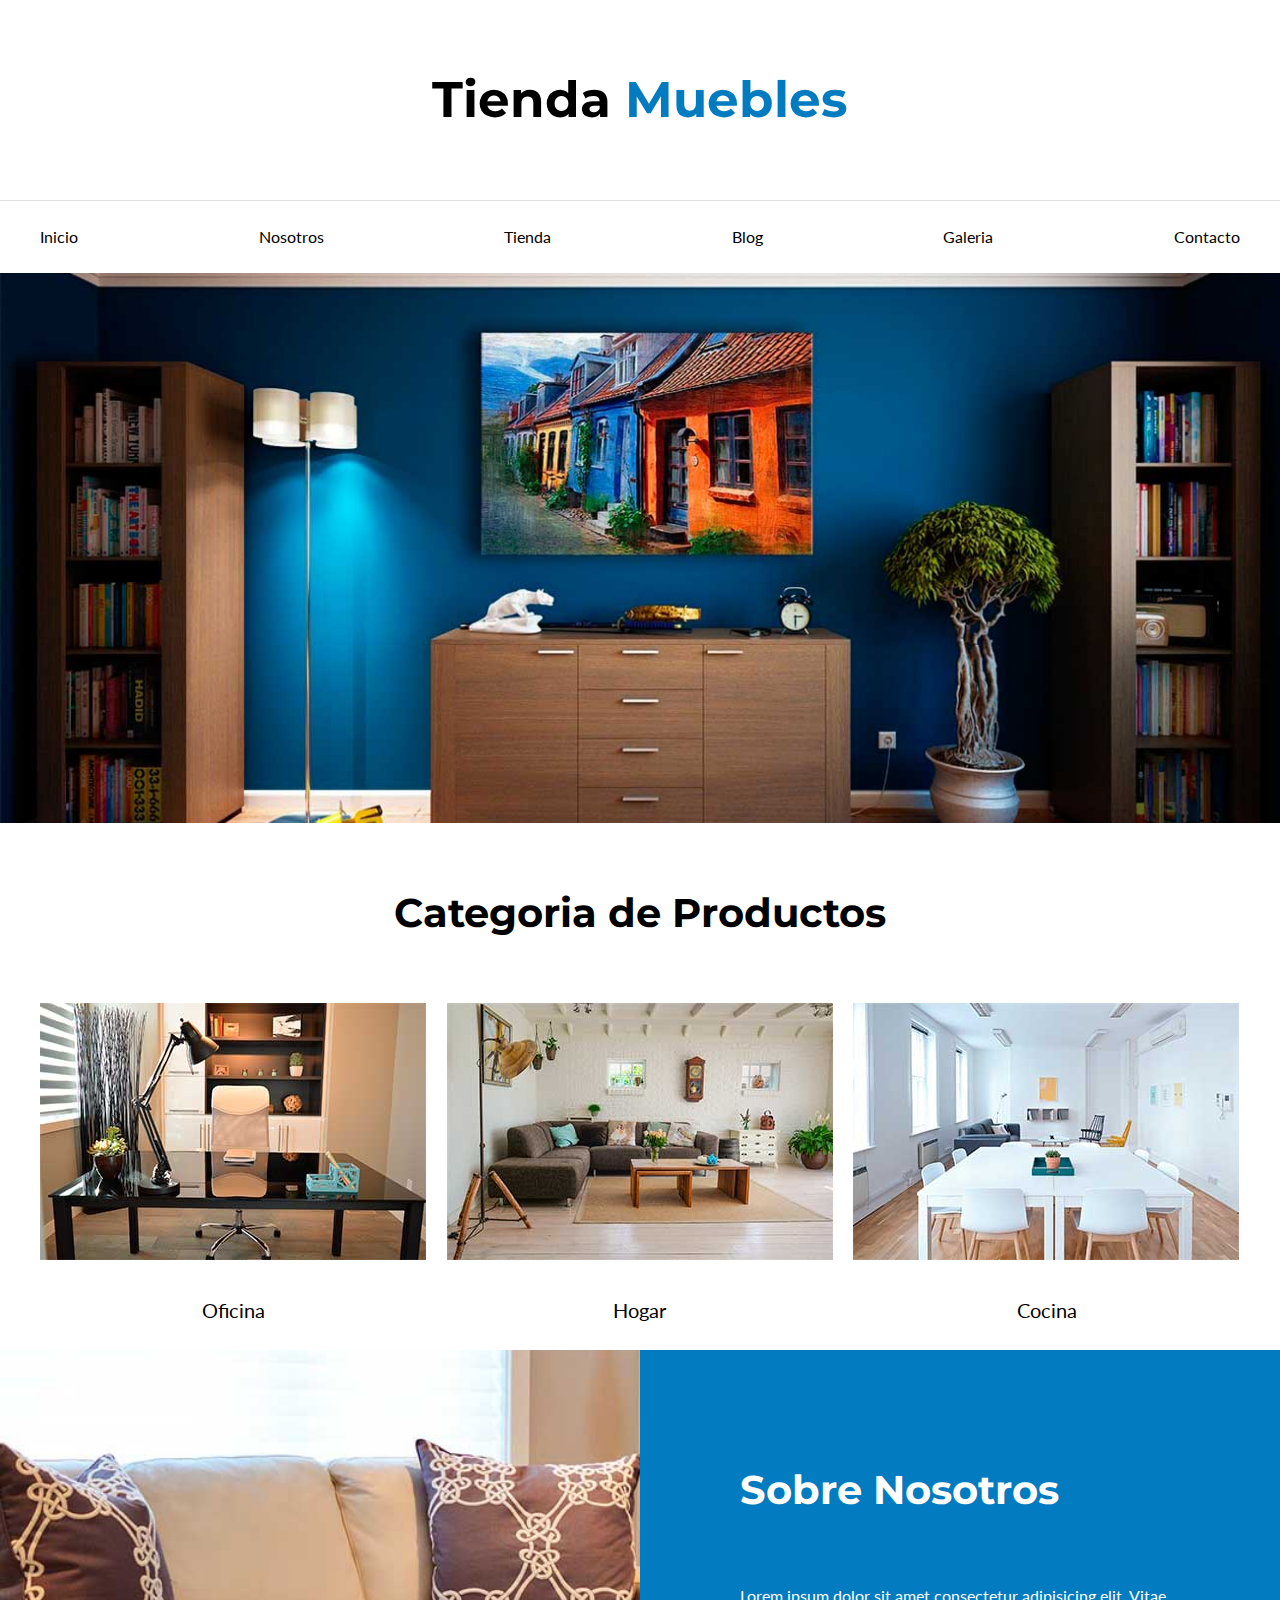
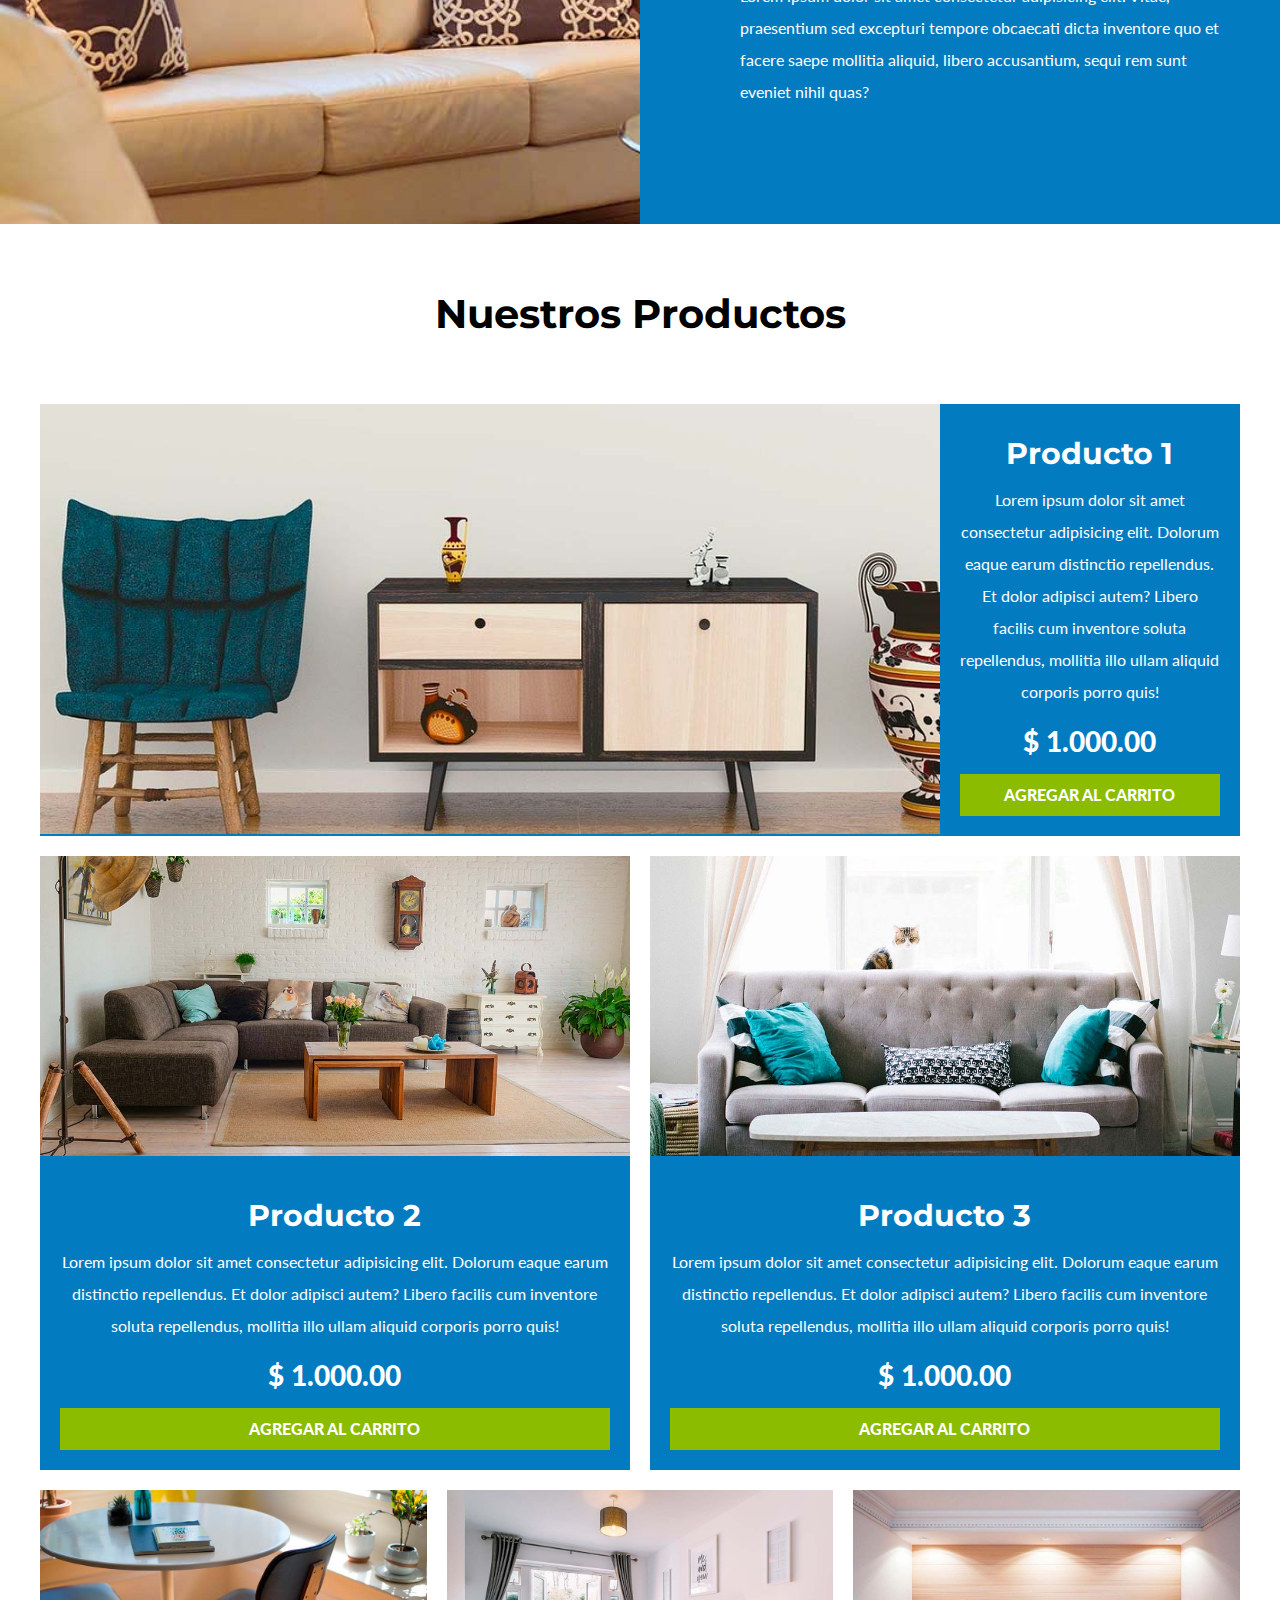
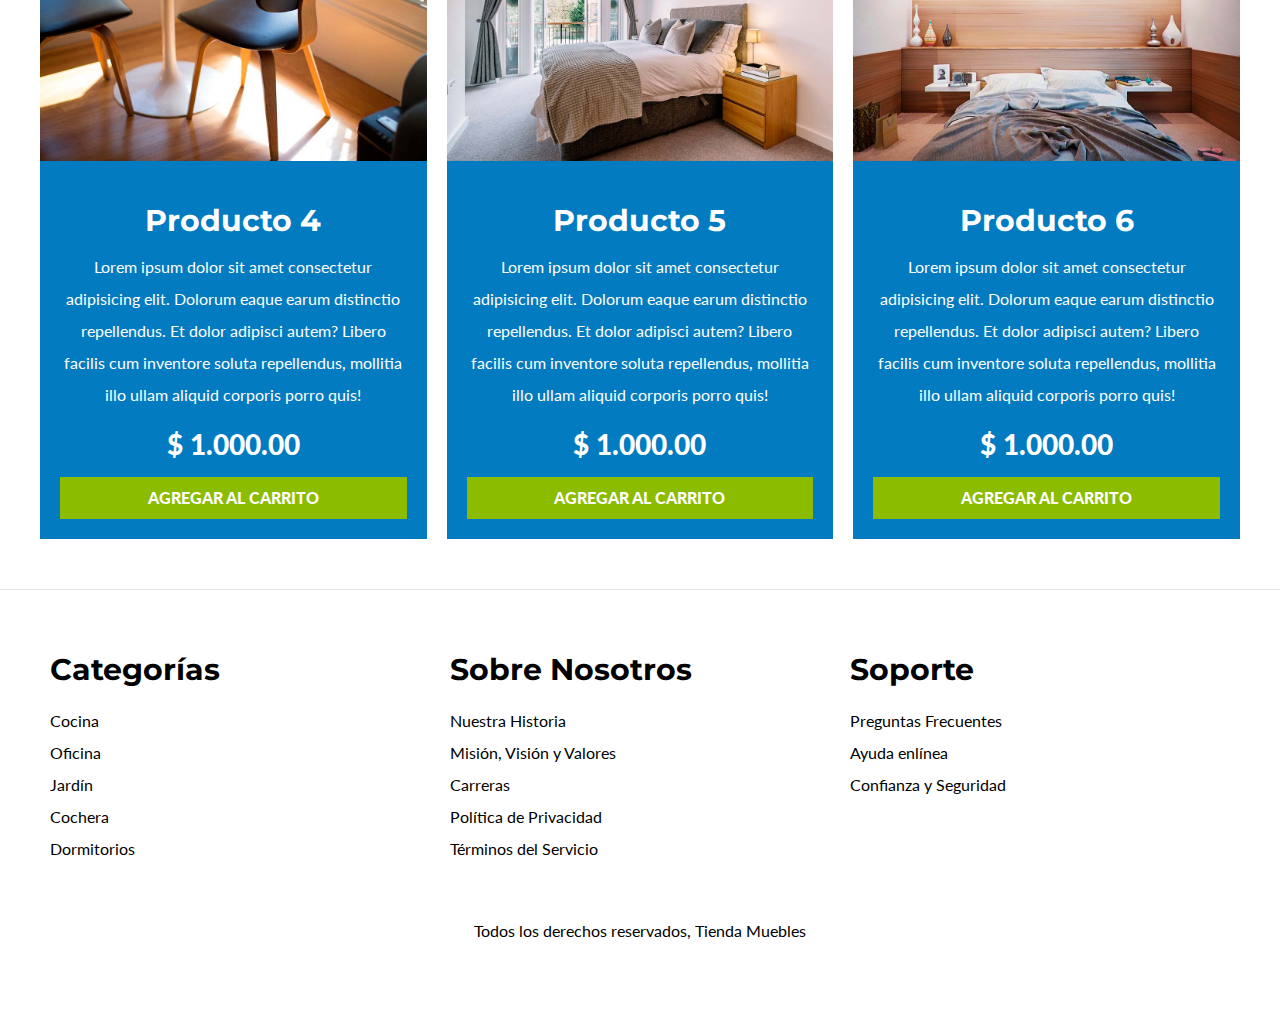
<file: index.html>
<!DOCTYPE html>
<html lang="es">

<head>
    <meta charset="UTF-8" />
    <meta http-equiv="X-UA-Compatible" content="IE=edge" />
    <meta name="viewport" content="width=device-width, initial-scale=1.0" />
    <title>Ecommerce - Home</title>
    <link rel="stylesheet" href="css/normalize.css">
    <link rel="preconnect" href="https://fonts.googleapis.com">
    <link rel="preconnect" href="https://fonts.gstatic.com" crossorigin>
    <link href="https://fonts.googleapis.com/css2?family=Lato:ital,wght@0,400;0,900;1,700&family=Montserrat:wght@400;700&family=Playfair+Display:wght@700&display=swap" rel="stylesheet">
    <link rel="stylesheet" href="css/app.css">
</head>
<!--Este es un comentario-->

<body>
    <header>
        <h1 class="nombre-sitio">Tienda <span>Muebles</span> </h1>
    </header>

    <div class="nav-contenedor">
        <nav class="nav-principal contenedor">
            <a href="index.html">Inicio</a>
            <a href="nosotros.html">Nosotros</a>
            <a href="tienda.html">Tienda</a>
            <a href="blog.html">Blog</a>
            <a href="galeria.html">Galeria</a>
            <a href="contacto.html">Contacto</a>
        </nav>
    </div>


    <div class="hero"></div>

    <section class="contenedor categorias">
        <h2 class="text-center">Categoria de Productos</h2>

        <div class="listado-categorias categoria">
            <div class="categoria">
                <img src="img/categoria1.jpg" alt="Imagen Categoría" />
                <a href="#">Oficina</a>
            </div>
            <div class="categoria">
                <img src="img/categoria2.jpg" alt="Imagen Categoría" />
                <a href="#">Hogar</a>
            </div>
            <div class="categoria">
                <img src="img/categoria3.jpg" alt="Imagen Categoría" />
                <a href="#">Cocina</a>
            </div>
        </div>



    </section>
    <section class="sobre-nosotros">
        <div class="contenedor sobre-nosotros-grid">
            <div class="texto-nosotros">
                <h2>Sobre Nosotros</h2>
                <p>
                    Lorem ipsum dolor sit amet consectetur adipisicing elit. Vitae, praesentium sed excepturi tempore obcaecati dicta inventore quo et facere saepe mollitia aliquid, libero accusantium, sequi rem sunt eveniet nihil quas?
                </p>
            </div>

        </div>
    </section>

    <main class="contenido-principal contenedor">
        <h2 class="text-center">Nuestros Productos</h2>
        <div class="listado-productos">
            <div class="producto">
                <img src="img/producto1.jpg" alt="Imagen Producto" />

                <div class="texto-producto">
                    <h3>Producto 1</h3>
                    <p>
                        Lorem ipsum dolor sit amet consectetur adipisicing elit. Dolorum eaque earum distinctio repellendus. Et dolor adipisci autem? Libero facilis cum inventore soluta repellendus, mollitia illo ullam aliquid corporis porro quis!
                    </p>
                    <p class="precio">$ 1.000.00</p>

                    <a class="btn" href="#">Agregar al carrito</a>
                </div>
            </div>
            <!--Producto-->

            <div class="producto">
                <img src="img/producto2.jpg" alt="Imagen Producto" />

                <div class="texto-producto">
                    <h3>Producto 2</h3>
                    <p>
                        Lorem ipsum dolor sit amet consectetur adipisicing elit. Dolorum eaque earum distinctio repellendus. Et dolor adipisci autem? Libero facilis cum inventore soluta repellendus, mollitia illo ullam aliquid corporis porro quis!
                    </p>
                    <p class="precio">$ 1.000.00</p>

                    <a class="btn" href="#">Agregar al carrito</a>
                </div>
            </div>
            <!--Producto-->
            <div class="producto">
                <img src="img/producto3.jpg" alt="Imagen Producto" />

                <div class="texto-producto">
                    <h3>Producto 3</h3>
                    <p>
                        Lorem ipsum dolor sit amet consectetur adipisicing elit. Dolorum eaque earum distinctio repellendus. Et dolor adipisci autem? Libero facilis cum inventore soluta repellendus, mollitia illo ullam aliquid corporis porro quis!
                    </p>
                    <p class="precio">$ 1.000.00</p>

                    <a class="btn" href="#">Agregar al carrito</a>
                </div>
            </div>
            <!--Producto-->
            <div class="producto">
                <img src="img/producto4.jpg" alt="Imagen Producto" />

                <div class="texto-producto">
                    <h3>Producto 4</h3>
                    <p>
                        Lorem ipsum dolor sit amet consectetur adipisicing elit. Dolorum eaque earum distinctio repellendus. Et dolor adipisci autem? Libero facilis cum inventore soluta repellendus, mollitia illo ullam aliquid corporis porro quis!
                    </p>
                    <p class="precio">$ 1.000.00</p>

                    <a class="btn" href="#">Agregar al carrito</a>
                </div>
            </div>
            <!--Producto-->
            <div class="producto">
                <img src="img/producto5.jpg" alt="Imagen Producto" />

                <div class="texto-producto">
                    <h3>Producto 5</h3>
                    <p>
                        Lorem ipsum dolor sit amet consectetur adipisicing elit. Dolorum eaque earum distinctio repellendus. Et dolor adipisci autem? Libero facilis cum inventore soluta repellendus, mollitia illo ullam aliquid corporis porro quis!
                    </p>
                    <p class="precio">$ 1.000.00</p>

                    <a class="btn" href="#">Agregar al carrito</a>
                </div>
            </div>
            <!--Producto-->
            <div class="producto">
                <img src="img/producto6.jpg" alt="Imagen Producto" />

                <div class="texto-producto">
                    <h3>Producto 6</h3>
                    <p>
                        Lorem ipsum dolor sit amet consectetur adipisicing elit. Dolorum eaque earum distinctio repellendus. Et dolor adipisci autem? Libero facilis cum inventore soluta repellendus, mollitia illo ullam aliquid corporis porro quis!
                    </p>
                    <p class="precio">$ 1.000.00</p>

                    <a class="btn" href="#">Agregar al carrito</a>
                </div>
            </div>
            <!--Producto-->
        </div>
        <!--Fin del listado-->
    </main>

    <footer class="site-footer">
        <div class="grid-footer contenedor">
            <div>
                <h3>Categorías</h3>

                <nav class="footer-menu">
                    <a href="#">Cocina</a>
                    <a href="#">Oficina</a>
                    <a href="#">Jardín</a>
                    <a href="#">Cochera</a>
                    <a href="#">Dormitorios</a>
                </nav>
            </div>
            <div>
                <h3>Sobre Nosotros</h3>
                <nav class="footer-menu">
                    <a href="#">Nuestra Historia</a>
                    <a href="#">Misión, Visión y Valores</a>
                    <a href="#">Carreras</a>
                    <a href="#">Política de Privacidad</a>
                    <a href="#">Términos del Servicio</a>
                </nav>
            </div>
            <div>
                <h3>Soporte</h3>
                <nav class="footer-menu">
                    <a href="#">Preguntas Frecuentes</a>
                    <a href="#">Ayuda enlínea</a>
                    <a href="#">Confianza y Seguridad</a>
                </nav>
            </div>
        </div>

        <p class="copyright">Todos los derechos reservados, Tienda Muebles</p>
    </footer>
</body>

</html>
</file>
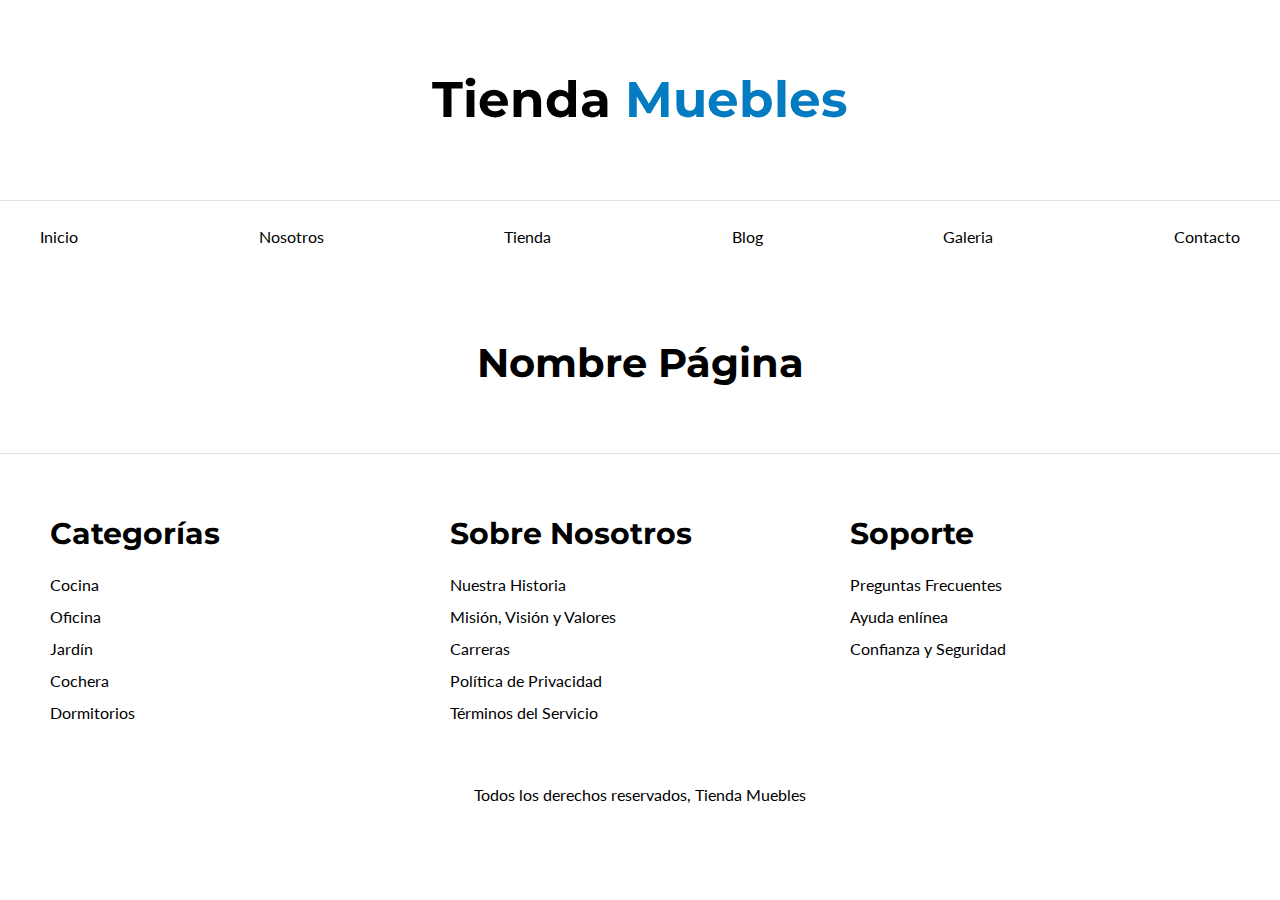
<file: base.html>
<!DOCTYPE html>
<html lang="es">

<head>
    <meta charset="UTF-8" />
    <meta http-equiv="X-UA-Compatible" content="IE=edge" />
    <meta name="viewport" content="width=device-width, initial-scale=1.0" />
    <title>Ecommerce - Home</title>
    <link rel="stylesheet" href="css/normalize.css">
    <link rel="preconnect" href="https://fonts.googleapis.com">
    <link rel="preconnect" href="https://fonts.gstatic.com" crossorigin>
    <link href="https://fonts.googleapis.com/css2?family=Lato:ital,wght@0,400;0,900;1,700&family=Montserrat:wght@400;700&family=Playfair+Display:wght@700&display=swap" rel="stylesheet">
    <link rel="stylesheet" href="css/app.css">
</head>
<!--Este es un comentario-->

<body>
    <header>
        <h1 class="nombre-sitio">Tienda <span>Muebles</span> </h1>
    </header>

    <div class="nav-contenedor">
        <nav class="nav-principal contenedor">
            <a href="index.html">Inicio</a>
            <a href="nosotros.html">Nosotros</a>
            <a href="tienda.html">Tienda</a>
            <a href="blog.html">Blog</a>
            <a href="galeria.html">Galeria</a>
            <a href="contacto.html">Contacto</a>
        </nav>
    </div>




    <main class="contenido-principal contenedor">
        <h2 class="text-center">Nombre Página</h2>

    </main>

    <footer class="site-footer">
        <div class="grid-footer contenedor">
            <div>
                <h3>Categorías</h3>

                <nav class="footer-menu">
                    <a href="#">Cocina</a>
                    <a href="#">Oficina</a>
                    <a href="#">Jardín</a>
                    <a href="#">Cochera</a>
                    <a href="#">Dormitorios</a>
                </nav>
            </div>
            <div>
                <h3>Sobre Nosotros</h3>
                <nav class="footer-menu">
                    <a href="#">Nuestra Historia</a>
                    <a href="#">Misión, Visión y Valores</a>
                    <a href="#">Carreras</a>
                    <a href="#">Política de Privacidad</a>
                    <a href="#">Términos del Servicio</a>
                </nav>
            </div>
            <div>
                <h3>Soporte</h3>
                <nav class="footer-menu">
                    <a href="#">Preguntas Frecuentes</a>
                    <a href="#">Ayuda enlínea</a>
                    <a href="#">Confianza y Seguridad</a>
                </nav>
            </div>
        </div>

        <p class="copyright">Todos los derechos reservados, Tienda Muebles</p>
    </footer>
</body>

</html>
</file>
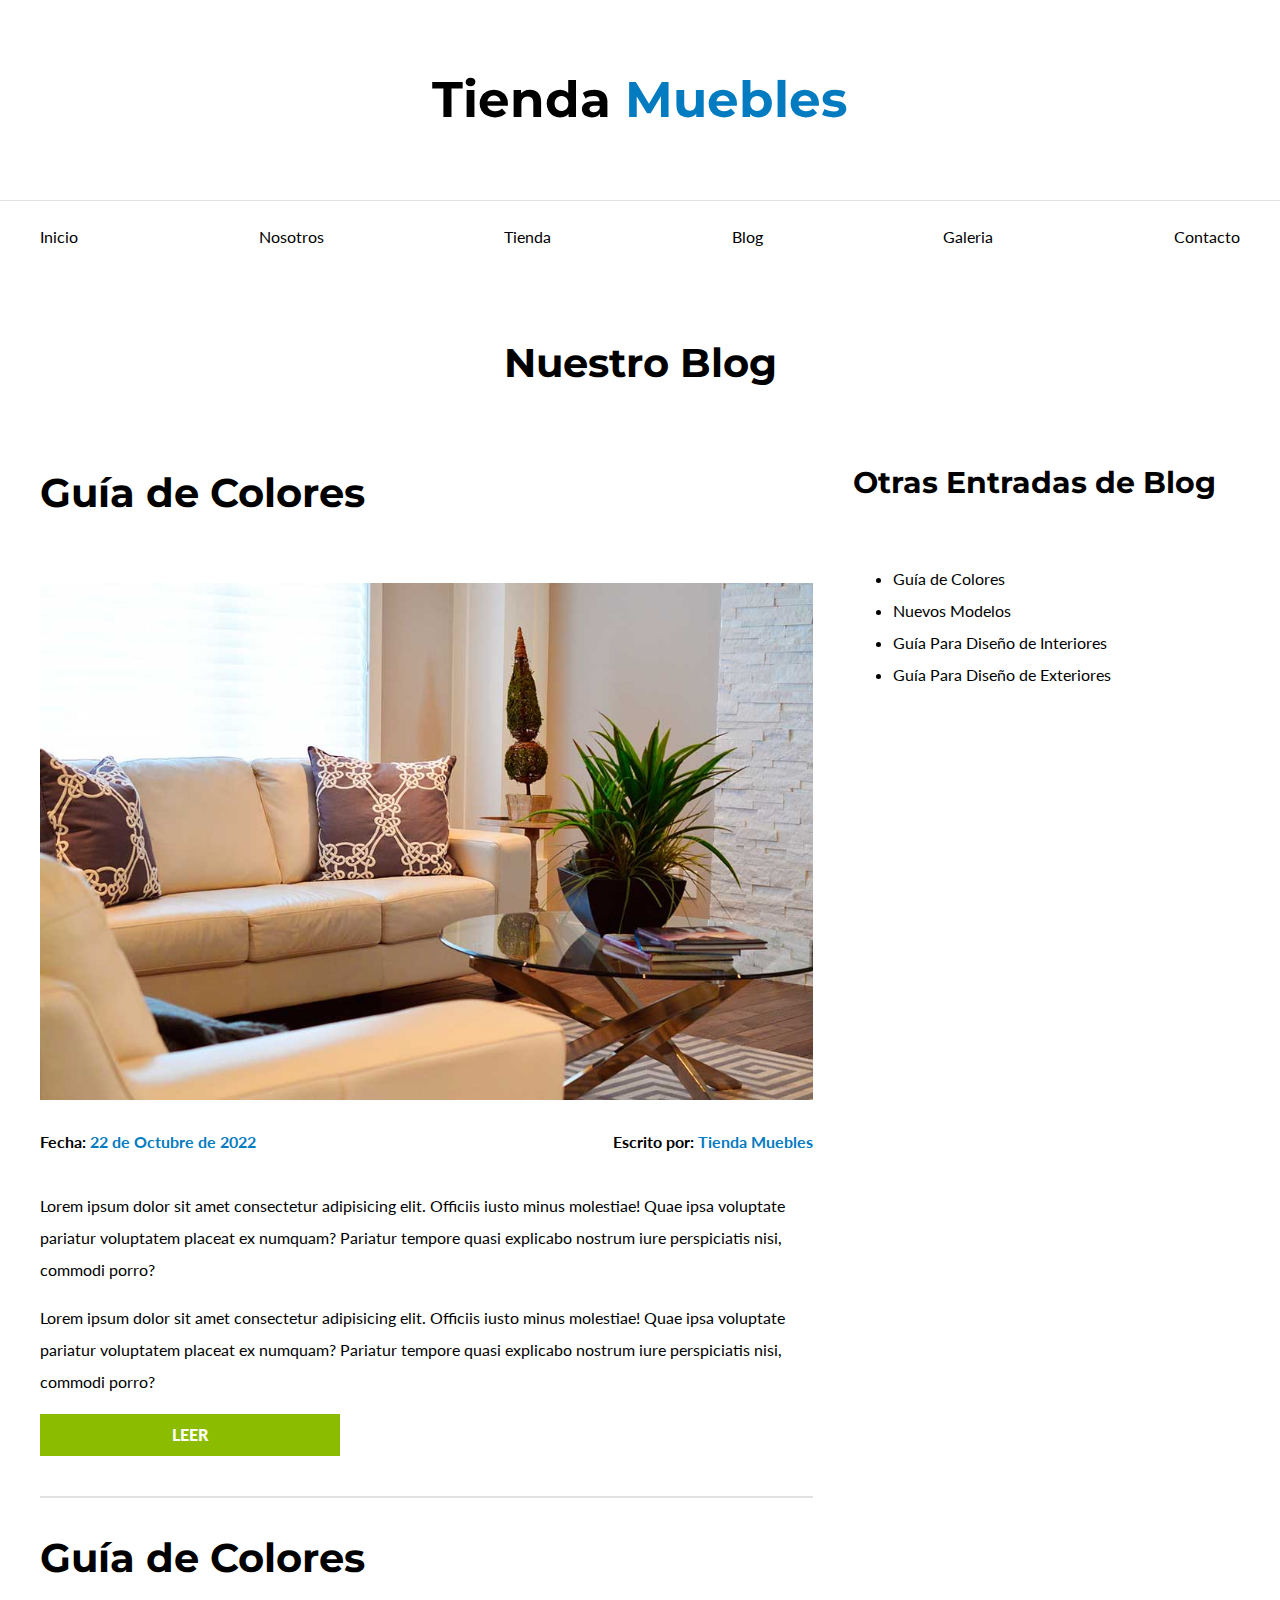
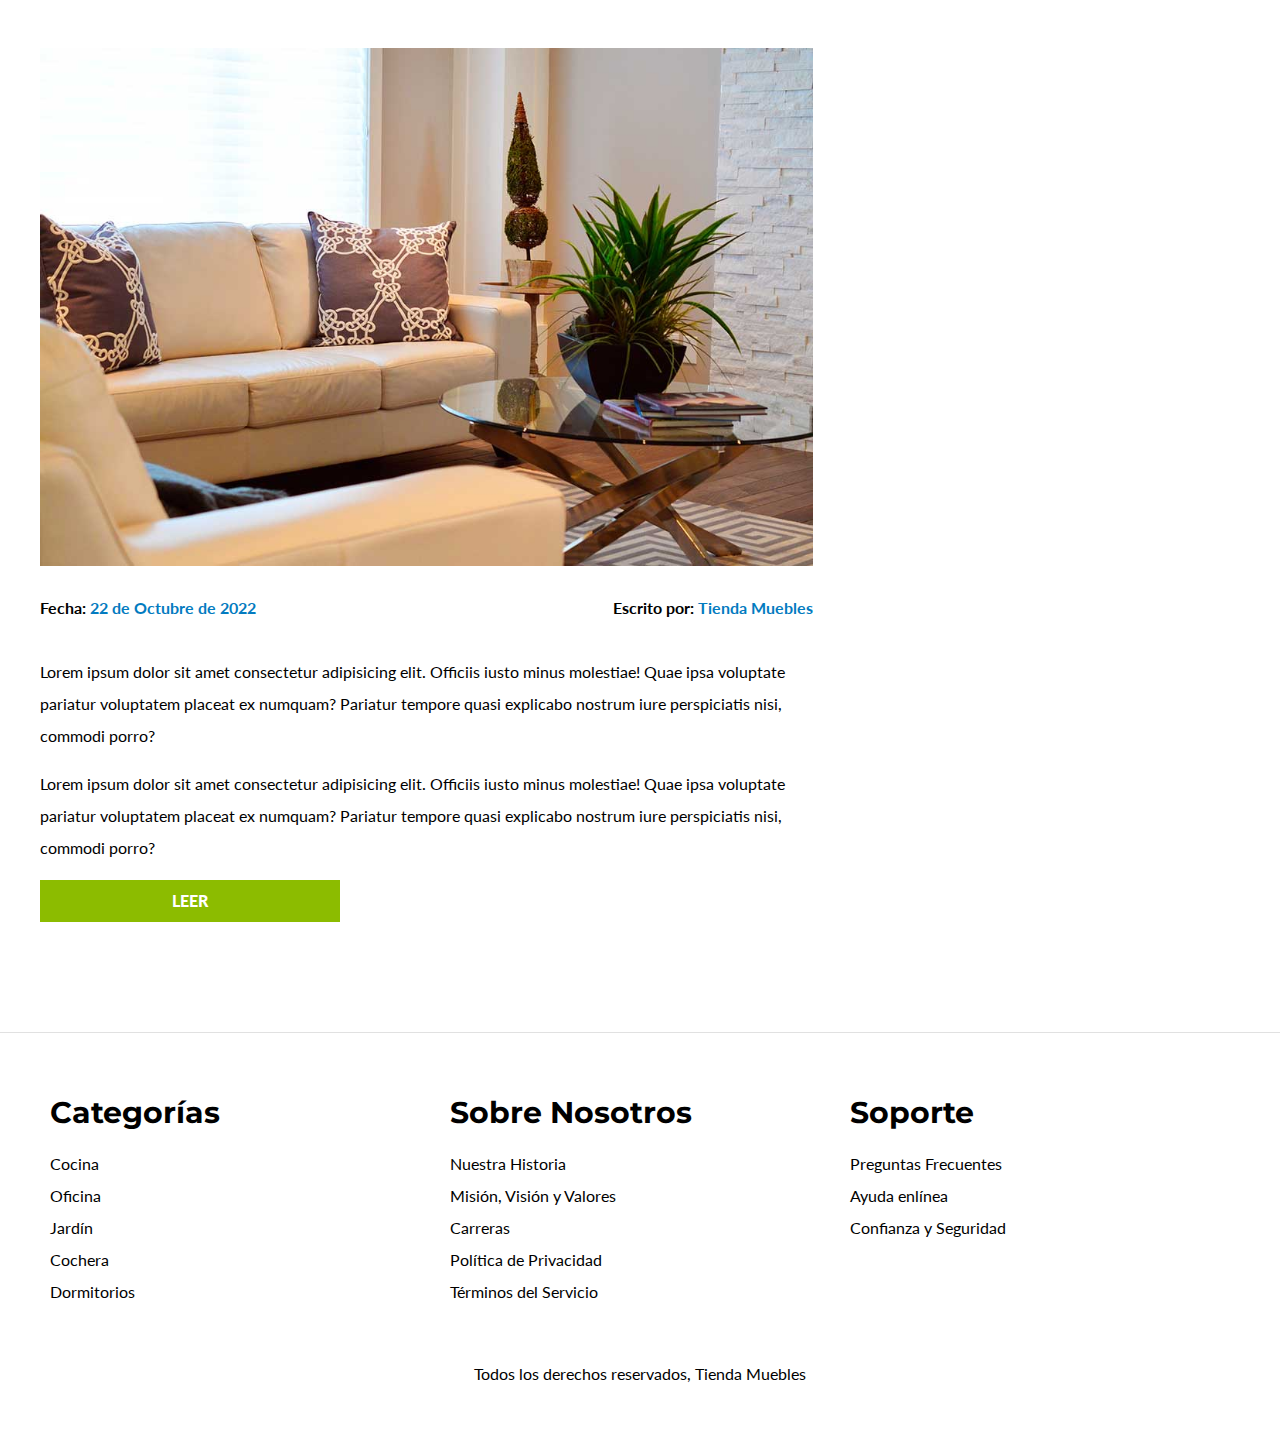
<file: blog.html>
<!DOCTYPE html>
<html lang="es">

<head>
    <meta charset="UTF-8" />
    <meta http-equiv="X-UA-Compatible" content="IE=edge" />
    <meta name="viewport" content="width=device-width, initial-scale=1.0" />
    <title>Ecommerce - Blog</title>
    <link rel="stylesheet" href="css/normalize.css">
    <link rel="preconnect" href="https://fonts.googleapis.com">
    <link rel="preconnect" href="https://fonts.gstatic.com" crossorigin>
    <link href="https://fonts.googleapis.com/css2?family=Lato:ital,wght@0,400;0,900;1,700&family=Montserrat:wght@400;700&family=Playfair+Display:wght@700&display=swap" rel="stylesheet">
    <link rel="stylesheet" href="css/app.css">
</head>
<!--Este es un comentario-->

<body>
    <header>
        <h1 class="nombre-sitio">Tienda <span>Muebles</span> </h1>
    </header>

    <div class="nav-contenedor">
        <nav class="nav-principal contenedor">
            <a href="index.html">Inicio</a>
            <a href="nosotros.html">Nosotros</a>
            <a href="tienda.html">Tienda</a>
            <a href="blog.html">Blog</a>
            <a href="galeria.html">Galeria</a>
            <a href="contacto.html">Contacto</a>
        </nav>
    </div>




    <main class="contenido-principal contenedor">
        <h2 class="text-center">Nuestro Blog</h2>

        <section class="contenedor-blog">
            <div class="blog">
                <article class="entrada">
                    <h2>Guía de Colores</h2>

                    <div class="imagen">
                        <img src="img/nosotros.jpg" alt="imagen blog">
                    </div>

                    <div class="entrada-meta">
                        <p>Fecha: <span>22 de Octubre de 2022</span> </p>
                        <p>Escrito por: <span>Tienda Muebles</span> </p>
                    </div>

                    <div class="entrada-blog">
                        <p>Lorem ipsum dolor sit amet consectetur adipisicing elit. Officiis iusto minus molestiae! Quae ipsa voluptate pariatur voluptatem placeat ex numquam? Pariatur tempore quasi explicabo nostrum iure perspiciatis nisi, commodi porro?</p>
                        <p>Lorem ipsum dolor sit amet consectetur adipisicing elit. Officiis iusto minus molestiae! Quae ipsa voluptate pariatur voluptatem placeat ex numquam? Pariatur tempore quasi explicabo nostrum iure perspiciatis nisi, commodi porro?</p>
                    </div>

                    <a href="entrada.html" class="btn max-width-30">Leer</a>

                </article>

                <article class="entrada">
                    <h2>Guía de Colores</h2>

                    <div class="imagen">
                        <img src="img/nosotros.jpg" alt="imagen blog">
                    </div>

                    <div class="entrada-meta">
                        <p>Fecha: <span>22 de Octubre de 2022</span> </p>
                        <p>Escrito por: <span>Tienda Muebles</span> </p>
                    </div>

                    <div class="entrada-blog">
                        <p>Lorem ipsum dolor sit amet consectetur adipisicing elit. Officiis iusto minus molestiae! Quae ipsa voluptate pariatur voluptatem placeat ex numquam? Pariatur tempore quasi explicabo nostrum iure perspiciatis nisi, commodi porro?</p>
                        <p>Lorem ipsum dolor sit amet consectetur adipisicing elit. Officiis iusto minus molestiae! Quae ipsa voluptate pariatur voluptatem placeat ex numquam? Pariatur tempore quasi explicabo nostrum iure perspiciatis nisi, commodi porro?</p>
                    </div>

                    <a href="entrada.html" class="btn max-width-30">Leer</a>

                </article>
            </div>

            <aside>
                <h3>Otras Entradas de Blog</h3>
                <ul>
                    <li>
                        <a href="entrada.html">Guía de Colores</a>
                    </li>
                    <li>
                        <a href="entrada.html">Nuevos Modelos</a>
                    </li>
                    <li>
                        <a href="entrada.html">Guía Para Diseño de Interiores</a>
                    </li>
                    <li>
                        <a href="entrada.html">Guía Para Diseño de Exteriores</a>
                    </li>
                </ul>
            </aside>

        </section>

    </main>

    <footer class="site-footer">
        <div class="grid-footer contenedor">
            <div>
                <h3>Categorías</h3>

                <nav class="footer-menu">
                    <a href="#">Cocina</a>
                    <a href="#">Oficina</a>
                    <a href="#">Jardín</a>
                    <a href="#">Cochera</a>
                    <a href="#">Dormitorios</a>
                </nav>
            </div>
            <div>
                <h3>Sobre Nosotros</h3>
                <nav class="footer-menu">
                    <a href="#">Nuestra Historia</a>
                    <a href="#">Misión, Visión y Valores</a>
                    <a href="#">Carreras</a>
                    <a href="#">Política de Privacidad</a>
                    <a href="#">Términos del Servicio</a>
                </nav>
            </div>
            <div>
                <h3>Soporte</h3>
                <nav class="footer-menu">
                    <a href="#">Preguntas Frecuentes</a>
                    <a href="#">Ayuda enlínea</a>
                    <a href="#">Confianza y Seguridad</a>
                </nav>
            </div>
        </div>

        <p class="copyright">Todos los derechos reservados, Tienda Muebles</p>
    </footer>
</body>

</html>
</file>
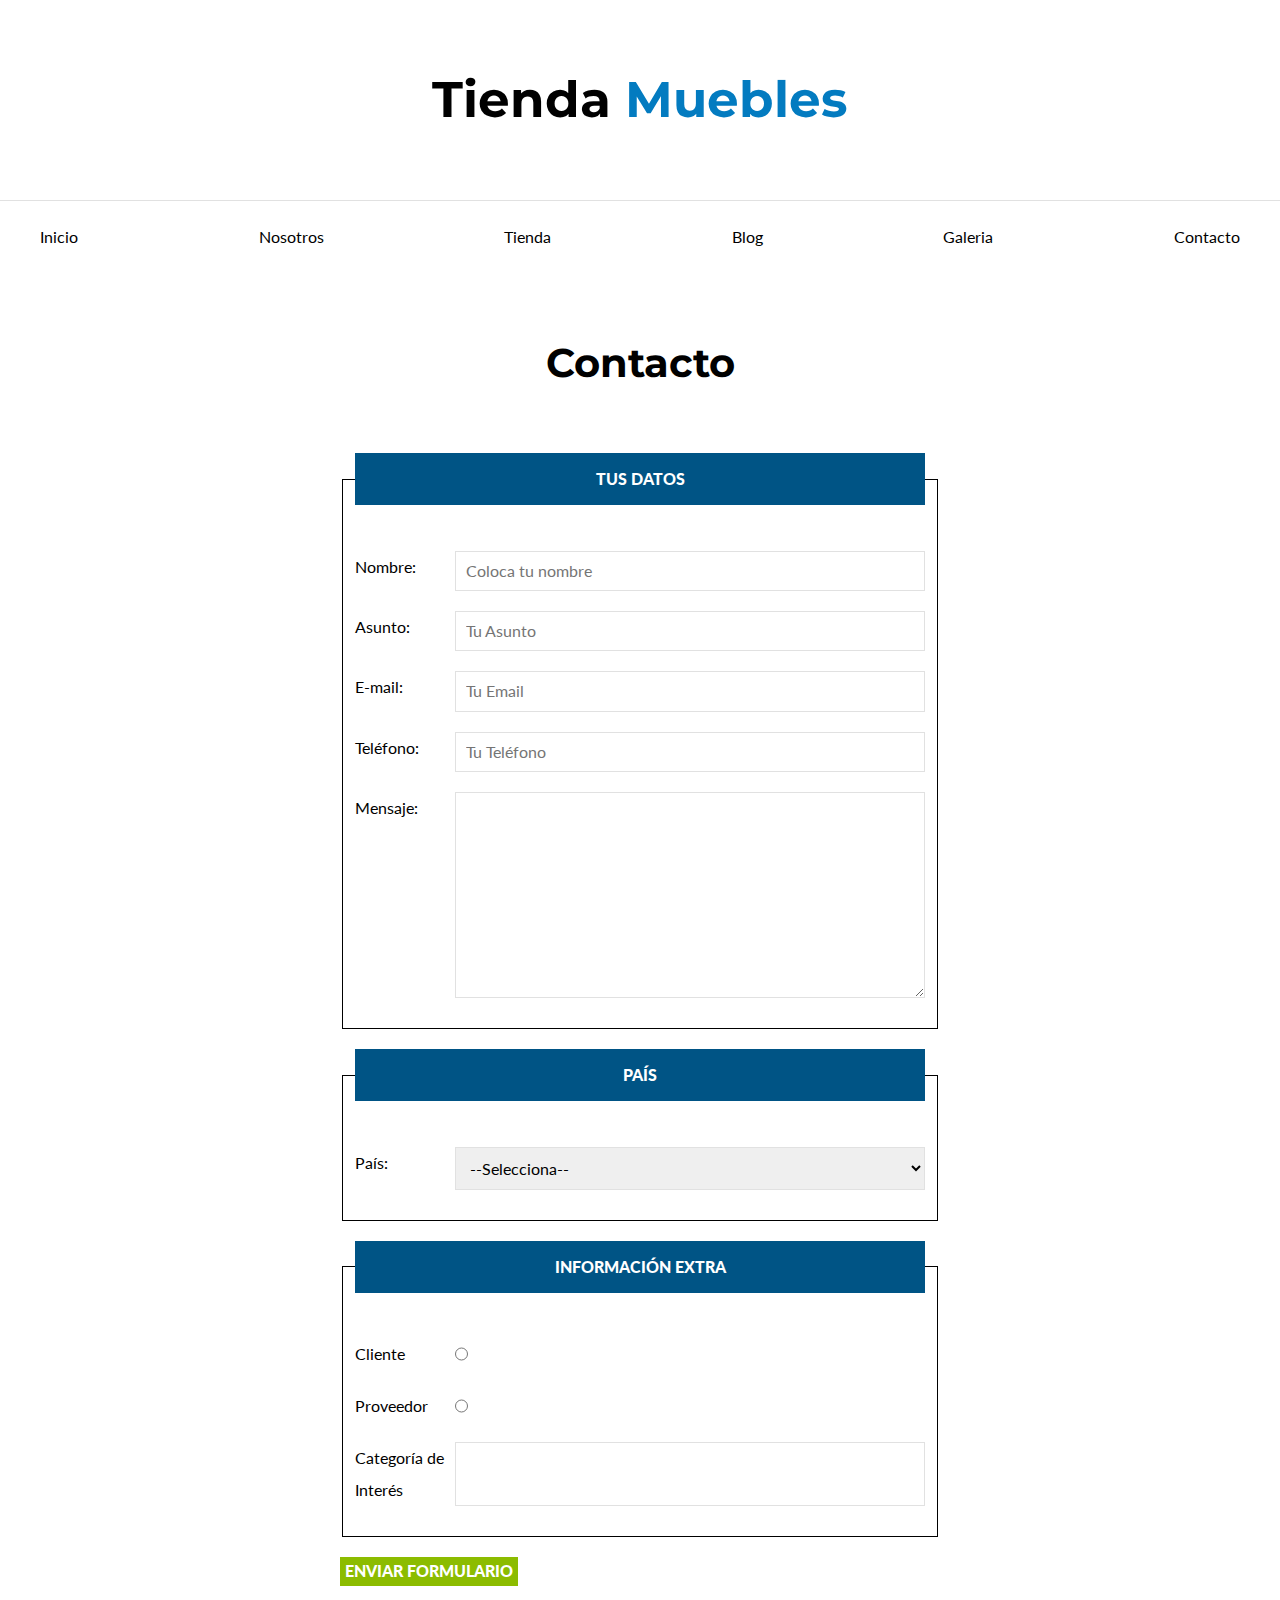
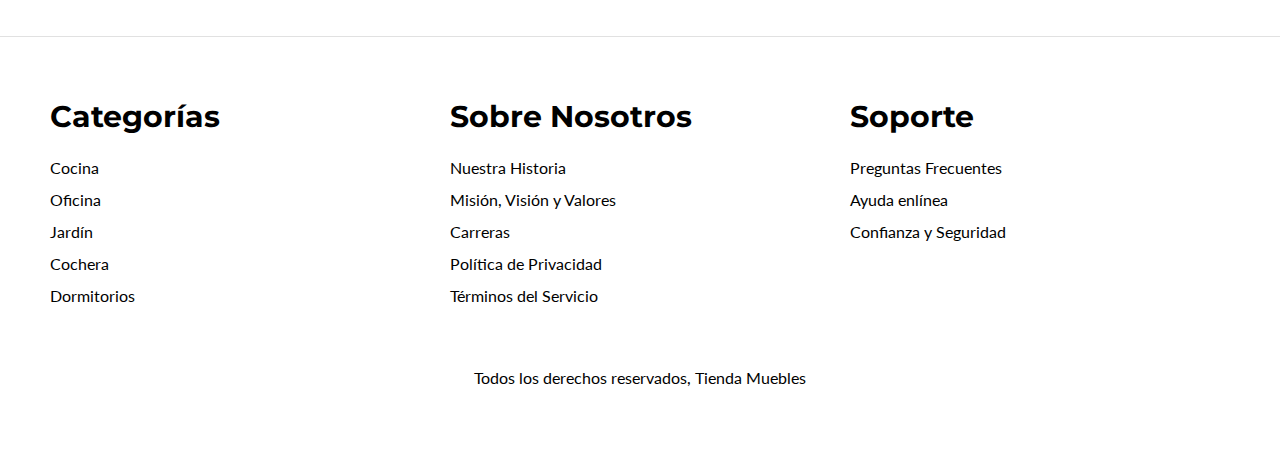
<file: contacto.html>
<!DOCTYPE html>
<html lang="es">

<head>
    <meta charset="UTF-8" />
    <meta http-equiv="X-UA-Compatible" content="IE=edge" />
    <meta name="viewport" content="width=device-width, initial-scale=1.0" />
    <title>Ecommerce - Contacto</title>
    <link rel="stylesheet" href="css/normalize.css">
    <link rel="preconnect" href="https://fonts.googleapis.com">
    <link rel="preconnect" href="https://fonts.gstatic.com" crossorigin>
    <link href="https://fonts.googleapis.com/css2?family=Lato:ital,wght@0,400;0,900;1,700&family=Montserrat:wght@400;700&family=Playfair+Display:wght@700&display=swap" rel="stylesheet">
    <link rel="stylesheet" href="css/app.css">
</head>
<!--Este es un comentario-->

<body>
    <header>
        <h1 class="nombre-sitio">Tienda <span>Muebles</span> </h1>
    </header>

    <div class="nav-contenedor">
        <nav class="nav-principal contenedor">
            <a href="index.html">Inicio</a>
            <a href="nosotros.html">Nosotros</a>
            <a href="tienda.html">Tienda</a>
            <a href="blog.html">Blog</a>
            <a href="galeria.html">Galeria</a>
            <a href="contacto.html">Contacto</a>
        </nav>
    </div>




    <main class="contenido-principal contenedor">
        <h2 class="text-center">Contacto</h2>

        <form action="" class="formulario">
            <fieldset>
                <legend>Tus Datos</legend>
                <div class="campo">
                    <label for="nombre">Nombre:</label>
                    <input class="input" id="nombre" type="text" placeholder="Coloca tu nombre" required />
                </div>
                <div class="campo">
                    <label for="asunto">Asunto:</label>
                    <input id="asunto" type="text" placeholder="Tu Asunto" />
                </div>
                <div class="campo">
                    <label for="email">E-mail:</label>
                    <input id="email" type="email" placeholder="Tu Email " />
                </div>
                <div class="campo">
                    <label for="tel">Teléfono:</label>
                    <input id="tel" type="tel" placeholder="Tu Teléfono " />
                </div>
                <div class="campo">
                    <label for="mensaje">Mensaje:</label>
                    <textarea id="mensaje" cols="30" rows="10"></textarea>
                </div>

            </fieldset>

            <fieldset>
                <Legend>País</Legend>
                <div class="campo">
                    <label for="pais">País:</label>
                    <select id="pais">

                        <option value="">--Selecciona--</option>
                        <option value="CO">Colombia</option>
                        <option value="PE">Perú</option>
                        <option value="MX">México</option>
                        <option value="AR">Argentina</option>
                        <option value="ES">España</option>
                        <option value="CH">Chile</option>
                    </select>
                </div>
            </fieldset>
            <fieldset>
                <Legend>Información Extra</Legend>
                <div class="campo">
                    <label for="cliente">Cliente</label>
                    <input id="cliente" type="radio" name="tipo" value="cliente">
                </div>
                <div class="campo">
                    <label for="proveedor">Proveedor</label>
                    <input id="proveedor" type="radio" name="tipo" value="proveedor">
                </div>
                <div class="campo">
                    <label for="categoria">Categoría de Interés</label>
                    <input list="categorias" name="categorias">
                    <datalist id="categorias">
                        <option value="Cocina">
                        <option value="Exterior">
                        <option value="Habitaciones">
                        <option value="Oficina">
                        <option value="Televisión">
                    </datalist>
                </div>
            </fieldset>

            <input class="btn" type="submit" value="Enviar Formulario">
        </form>

    </main>

    <footer class="site-footer ">
        <div class="grid-footer contenedor ">
            <div>
                <h3>Categorías</h3>

                <nav class="footer-menu ">
                    <a href="# ">Cocina</a>
                    <a href="# ">Oficina</a>
                    <a href="# ">Jardín</a>
                    <a href="# ">Cochera</a>
                    <a href="# ">Dormitorios</a>
                </nav>
            </div>
            <div>
                <h3>Sobre Nosotros</h3>
                <nav class="footer-menu ">
                    <a href="# ">Nuestra Historia</a>
                    <a href="# ">Misión, Visión y Valores</a>
                    <a href="# ">Carreras</a>
                    <a href="# ">Política de Privacidad</a>
                    <a href="# ">Términos del Servicio</a>
                </nav>
            </div>
            <div>
                <h3>Soporte</h3>
                <nav class="footer-menu ">
                    <a href="# ">Preguntas Frecuentes</a>
                    <a href="# ">Ayuda enlínea</a>
                    <a href="# ">Confianza y Seguridad</a>
                </nav>
            </div>
        </div>

        <p class="copyright ">Todos los derechos reservados, Tienda Muebles</p>
    </footer>
</body>

</html>
</file>
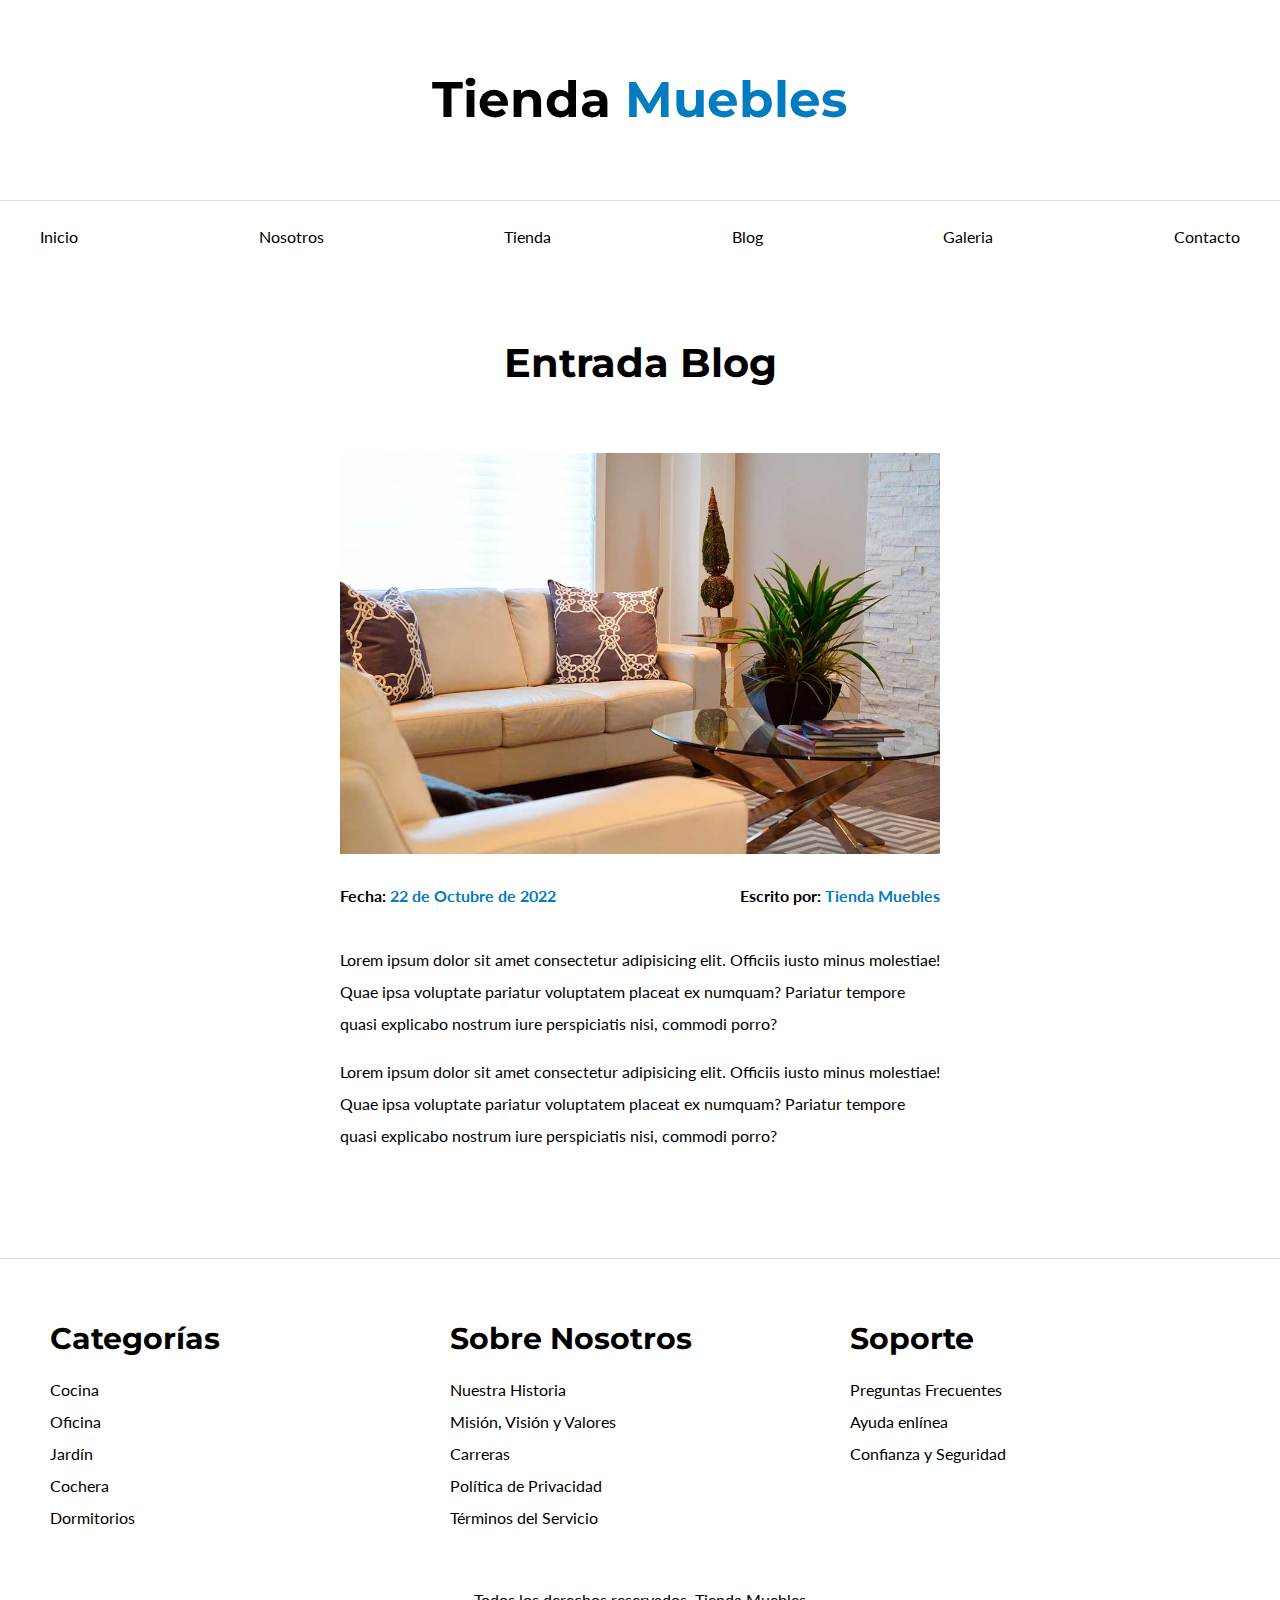
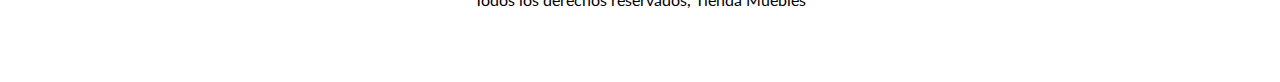
<file: entrada.html>
<!DOCTYPE html>
<html lang="es">

<head>
    <meta charset="UTF-8" />
    <meta http-equiv="X-UA-Compatible" content="IE=edge" />
    <meta name="viewport" content="width=device-width, initial-scale=1.0" />
    <title>Ecommerce - Entrada Blog</title>
    <link rel="stylesheet" href="css/normalize.css">
    <link rel="preconnect" href="https://fonts.googleapis.com">
    <link rel="preconnect" href="https://fonts.gstatic.com" crossorigin>
    <link href="https://fonts.googleapis.com/css2?family=Lato:ital,wght@0,400;0,900;1,700&family=Montserrat:wght@400;700&family=Playfair+Display:wght@700&display=swap" rel="stylesheet">
    <link rel="stylesheet" href="css/app.css">
</head>
<!--Este es un comentario-->

<body>
    <header>
        <h1 class="nombre-sitio">Tienda <span>Muebles</span> </h1>
    </header>

    <div class="nav-contenedor">
        <nav class="nav-principal contenedor">
            <a href="index.html">Inicio</a>
            <a href="nosotros.html">Nosotros</a>
            <a href="tienda.html">Tienda</a>
            <a href="blog.html">Blog</a>
            <a href="galeria.html">Galeria</a>
            <a href="contacto.html">Contacto</a>
        </nav>
    </div>




    <main class="contenido-principal contenedor">
        <h2 class="text-center">Entrada Blog</h2>

        <article class="entrada conenido-entrada-blog">

            <div class="imagen">
                <img src="img/nosotros.jpg" alt="imagen blog">
            </div>

            <div class="entrada-meta">
                <p>Fecha: <span>22 de Octubre de 2022</span> </p>
                <p>Escrito por: <span>Tienda Muebles</span> </p>
            </div>

            <div class="entrada-blog">
                <p>Lorem ipsum dolor sit amet consectetur adipisicing elit. Officiis iusto minus molestiae! Quae ipsa voluptate pariatur voluptatem placeat ex numquam? Pariatur tempore quasi explicabo nostrum iure perspiciatis nisi, commodi porro?</p>
                <p>Lorem ipsum dolor sit amet consectetur adipisicing elit. Officiis iusto minus molestiae! Quae ipsa voluptate pariatur voluptatem placeat ex numquam? Pariatur tempore quasi explicabo nostrum iure perspiciatis nisi, commodi porro?</p>
            </div>

        </article>

    </main>

    <footer class="site-footer">
        <div class="grid-footer contenedor">
            <div>
                <h3>Categorías</h3>

                <nav class="footer-menu">
                    <a href="#">Cocina</a>
                    <a href="#">Oficina</a>
                    <a href="#">Jardín</a>
                    <a href="#">Cochera</a>
                    <a href="#">Dormitorios</a>
                </nav>
            </div>
            <div>
                <h3>Sobre Nosotros</h3>
                <nav class="footer-menu">
                    <a href="#">Nuestra Historia</a>
                    <a href="#">Misión, Visión y Valores</a>
                    <a href="#">Carreras</a>
                    <a href="#">Política de Privacidad</a>
                    <a href="#">Términos del Servicio</a>
                </nav>
            </div>
            <div>
                <h3>Soporte</h3>
                <nav class="footer-menu">
                    <a href="#">Preguntas Frecuentes</a>
                    <a href="#">Ayuda enlínea</a>
                    <a href="#">Confianza y Seguridad</a>
                </nav>
            </div>
        </div>

        <p class="copyright">Todos los derechos reservados, Tienda Muebles</p>
    </footer>
</body>

</html>
</file>
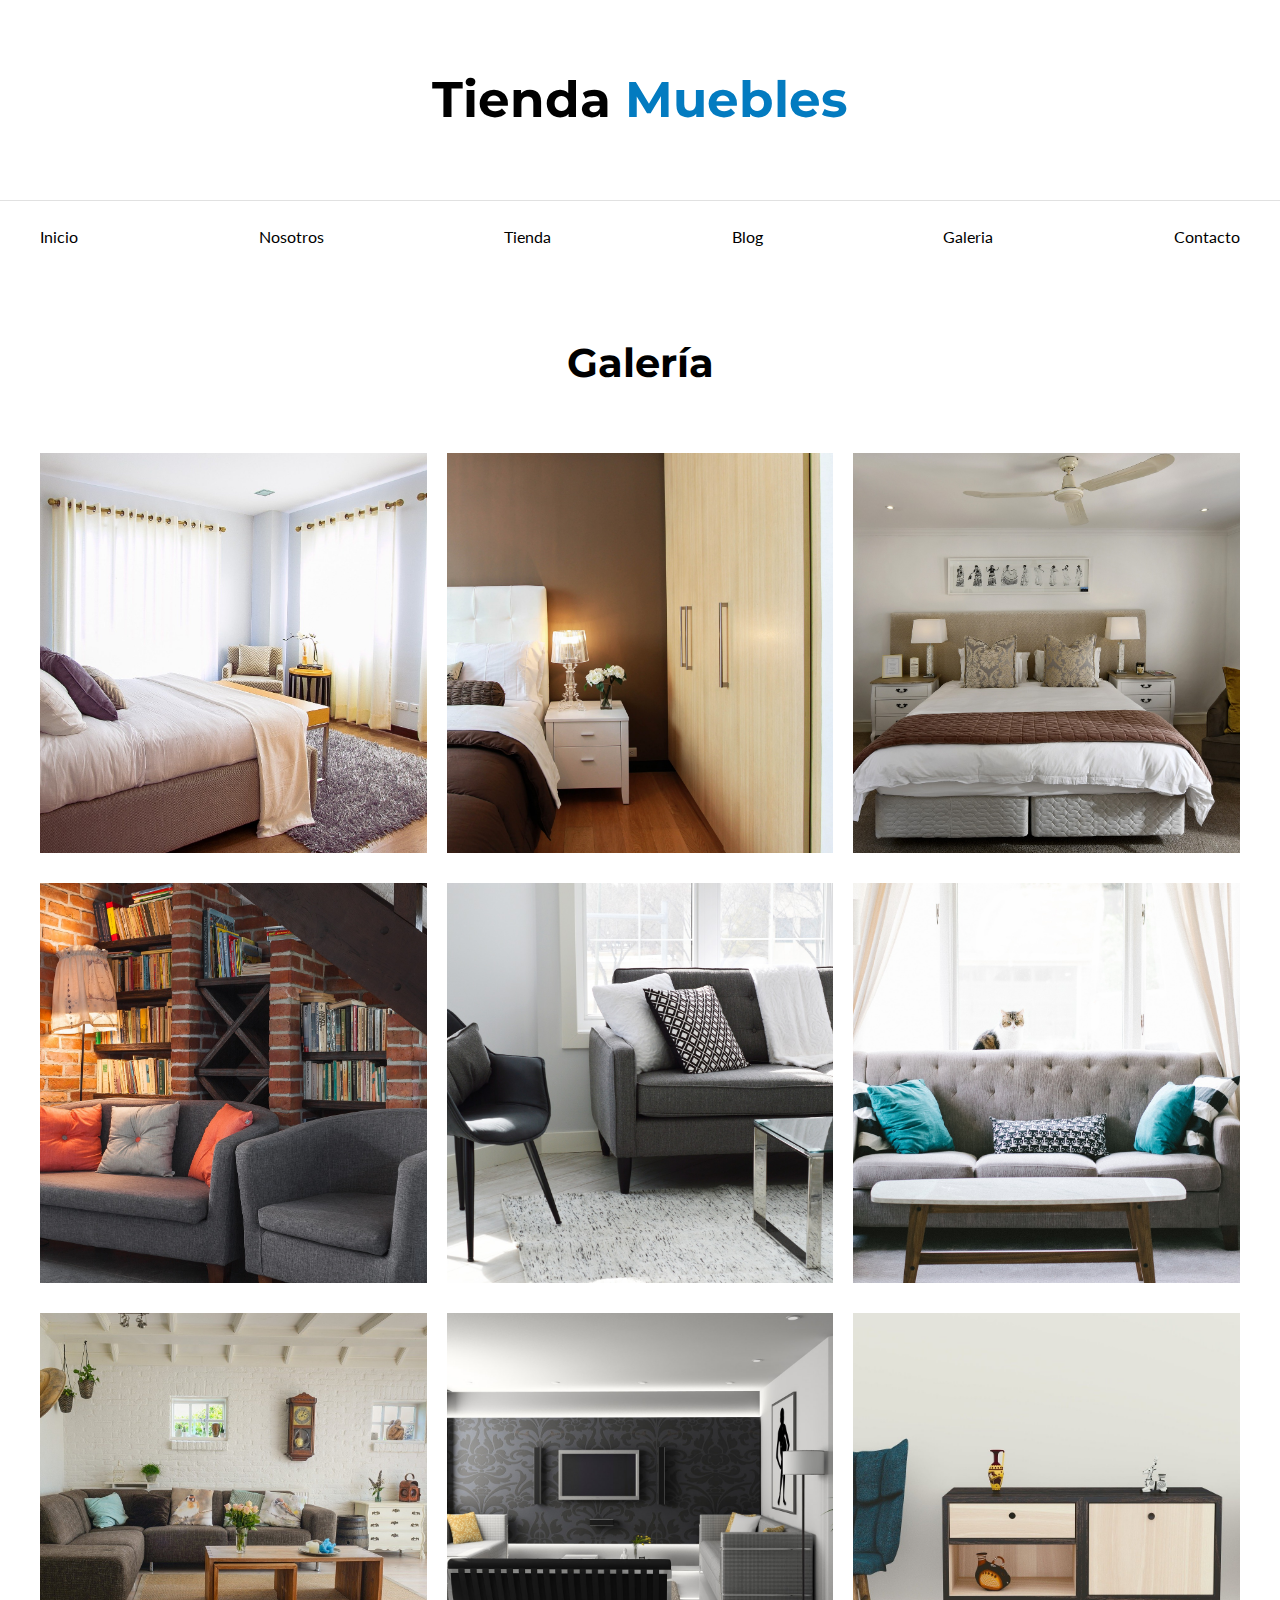
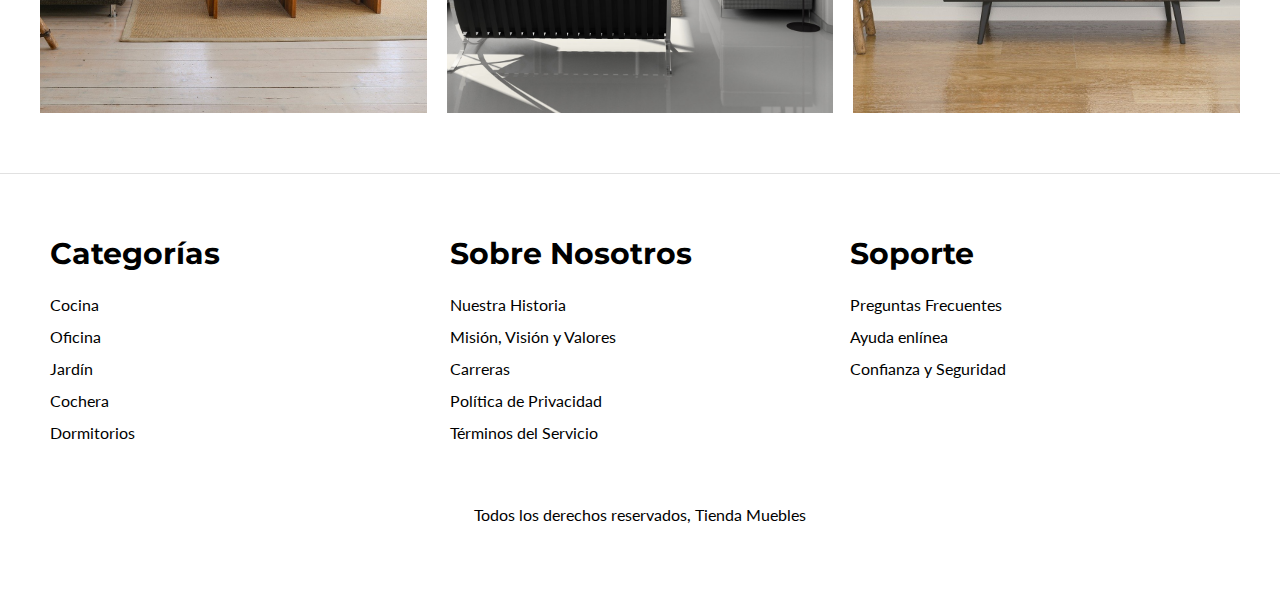
<file: galeria.html>
<!DOCTYPE html>
<html lang="es">

<head>
    <meta charset="UTF-8" />
    <meta http-equiv="X-UA-Compatible" content="IE=edge" />
    <meta name="viewport" content="width=device-width, initial-scale=1.0" />
    <title>Ecommerce - Galería</title>
    <link rel="stylesheet" href="css/normalize.css">
    <link rel="preconnect" href="https://fonts.googleapis.com">
    <link rel="preconnect" href="https://fonts.gstatic.com" crossorigin>
    <link href="https://fonts.googleapis.com/css2?family=Lato:ital,wght@0,400;0,900;1,700&family=Montserrat:wght@400;700&family=Playfair+Display:wght@700&display=swap" rel="stylesheet">
    <link rel="stylesheet" href="css/app.css">
</head>
<!--Este es un comentario-->

<body>
    <header>
        <h1 class="nombre-sitio">Tienda <span>Muebles</span> </h1>
    </header>

    <div class="nav-contenedor">
        <nav class="nav-principal contenedor">
            <a href="index.html">Inicio</a>
            <a href="nosotros.html">Nosotros</a>
            <a href="tienda.html">Tienda</a>
            <a href="blog.html">Blog</a>
            <a href="galeria.html">Galeria</a>
            <a href="contacto.html">Contacto</a>
        </nav>
    </div>




    <main class="contenido-principal contenedor">
        <h2 class="text-center">Galería</h2>

        <ul class="galeria">
            <li>
                <a href="img/galeria_01.jpg">
                    <img src="img/galeria_01.jpg" alt="imagen galeria">
                </a>
            </li>
            <li>
                <a href="img/galeria_02.jpg">
                    <img src="img/galeria_02.jpg" alt="imagen galeria">
                </a>
            </li>
            <li>
                <a href="img/galeria_03.jpg">
                    <img src="img/galeria_03.jpg" alt="imagen galeria">
                </a>
            </li>
            <li>
                <a href="img/galeria_04.jpg">
                    <img src="img/galeria_04.jpg" alt="imagen galeria">
                </a>
            </li>
            <li>
                <a href="img/galeria_05.jpg">
                    <img src="img/galeria_05.jpg" alt="imagen galeria">
                </a>
            </li>
            <li>
                <a href="img/galeria_06.jpg">
                    <img src="img/galeria_06.jpg" alt="imagen galeria">
                </a>
            </li>
            <li>
                <a href="img/galeria_07.jpg">
                    <img src="img/galeria_07.jpg" alt="imagen galeria">
                </a>
            </li>
            <li>
                <a href="img/galeria_08.jpg">
                    <img src="img/galeria_08.jpg" alt="imagen galeria">
                </a>
            </li>
            <li>
                <a href="img/galeria_09.jpg">
                    <img src="img/galeria_09.jpg" alt="imagen galeria">
                </a>
            </li>
        </ul>
    </main>

    <footer class="site-footer">
        <div class="grid-footer contenedor">
            <div>
                <h3>Categorías</h3>

                <nav class="footer-menu">
                    <a href="#">Cocina</a>
                    <a href="#">Oficina</a>
                    <a href="#">Jardín</a>
                    <a href="#">Cochera</a>
                    <a href="#">Dormitorios</a>
                </nav>
            </div>
            <div>
                <h3>Sobre Nosotros</h3>
                <nav class="footer-menu">
                    <a href="#">Nuestra Historia</a>
                    <a href="#">Misión, Visión y Valores</a>
                    <a href="#">Carreras</a>
                    <a href="#">Política de Privacidad</a>
                    <a href="#">Términos del Servicio</a>
                </nav>
            </div>
            <div>
                <h3>Soporte</h3>
                <nav class="footer-menu">
                    <a href="#">Preguntas Frecuentes</a>
                    <a href="#">Ayuda enlínea</a>
                    <a href="#">Confianza y Seguridad</a>
                </nav>
            </div>
        </div>

        <p class="copyright">Todos los derechos reservados, Tienda Muebles</p>
    </footer>
</body>

</html>
</file>
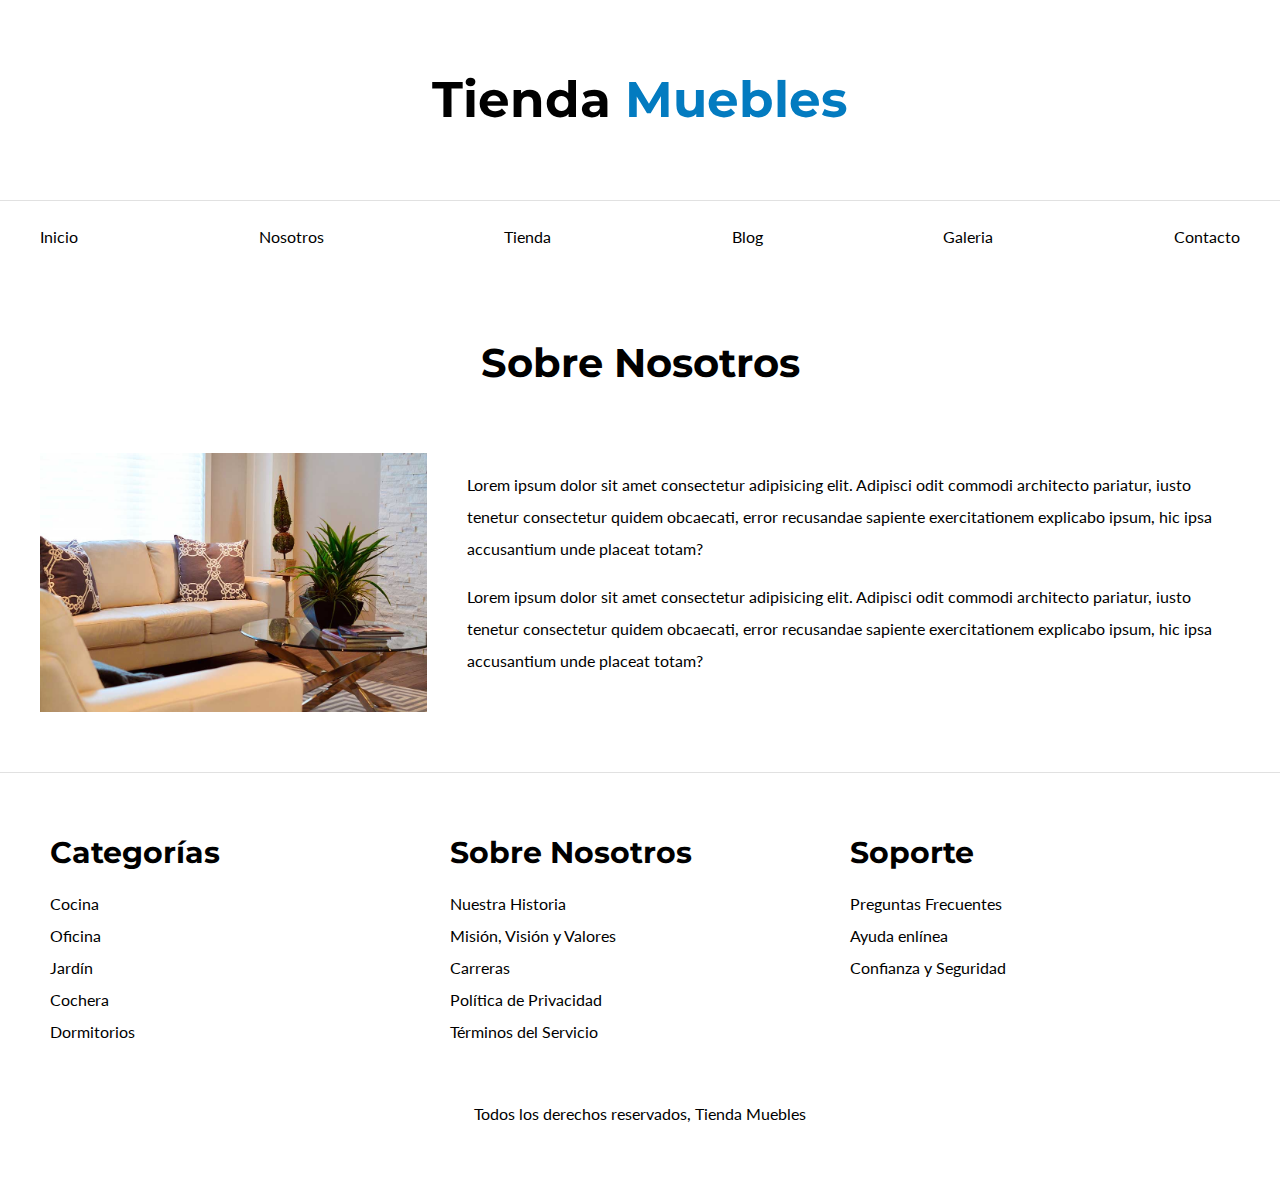
<file: nosotros.html>
<!DOCTYPE html>
<html lang="es">

<head>
    <meta charset="UTF-8" />
    <meta http-equiv="X-UA-Compatible" content="IE=edge" />
    <meta name="viewport" content="width=device-width, initial-scale=1.0" />
    <title>Ecommerce - Nosotros</title>
    <link rel="stylesheet" href="css/normalize.css">
    <link rel="preconnect" href="https://fonts.googleapis.com">
    <link rel="preconnect" href="https://fonts.gstatic.com" crossorigin>
    <link href="https://fonts.googleapis.com/css2?family=Lato:ital,wght@0,400;0,900;1,700&family=Montserrat:wght@400;700&family=Playfair+Display:wght@700&display=swap" rel="stylesheet">
    <link rel="stylesheet" href="css/app.css">
</head>
<!--Este es un comentario-->

<body>
    <header>
        <h1 class="nombre-sitio">Tienda <span>Muebles</span> </h1>
    </header>

    <div class="nav-contenedor">
        <nav class="nav-principal contenedor">
            <a href="index.html">Inicio</a>
            <a href="nosotros.html">Nosotros</a>
            <a href="tienda.html">Tienda</a>
            <a href="blog.html">Blog</a>
            <a href="galeria.html">Galeria</a>
            <a href="contacto.html">Contacto</a>
        </nav>
    </div>




    <main class="contenido-principal contenedor">
        <h2 class="text-center">Sobre Nosotros</h2>

        <div class="contenido-nosotros">
            <div class="imagen">
                <img src="img/nosotros.jpg" alt="Imagen nosotros">
            </div>
            <div class="infromacion-nosotros">
                <p>
                    Lorem ipsum dolor sit amet consectetur adipisicing elit. Adipisci odit commodi architecto pariatur, iusto tenetur consectetur quidem obcaecati, error recusandae sapiente exercitationem explicabo ipsum, hic ipsa accusantium unde placeat totam?
                </p>
                <p>
                    Lorem ipsum dolor sit amet consectetur adipisicing elit. Adipisci odit commodi architecto pariatur, iusto tenetur consectetur quidem obcaecati, error recusandae sapiente exercitationem explicabo ipsum, hic ipsa accusantium unde placeat totam?
                </p>
            </div>
        </div>


    </main>

    <footer class="site-footer">
        <div class="grid-footer contenedor">
            <div>
                <h3>Categorías</h3>

                <nav class="footer-menu">
                    <a href="#">Cocina</a>
                    <a href="#">Oficina</a>
                    <a href="#">Jardín</a>
                    <a href="#">Cochera</a>
                    <a href="#">Dormitorios</a>
                </nav>
            </div>
            <div>
                <h3>Sobre Nosotros</h3>
                <nav class="footer-menu">
                    <a href="#">Nuestra Historia</a>
                    <a href="#">Misión, Visión y Valores</a>
                    <a href="#">Carreras</a>
                    <a href="#">Política de Privacidad</a>
                    <a href="#">Términos del Servicio</a>
                </nav>
            </div>
            <div>
                <h3>Soporte</h3>
                <nav class="footer-menu">
                    <a href="#">Preguntas Frecuentes</a>
                    <a href="#">Ayuda enlínea</a>
                    <a href="#">Confianza y Seguridad</a>
                </nav>
            </div>
        </div>

        <p class="copyright">Todos los derechos reservados, Tienda Muebles</p>
    </footer>
</body>

</html>
</file>
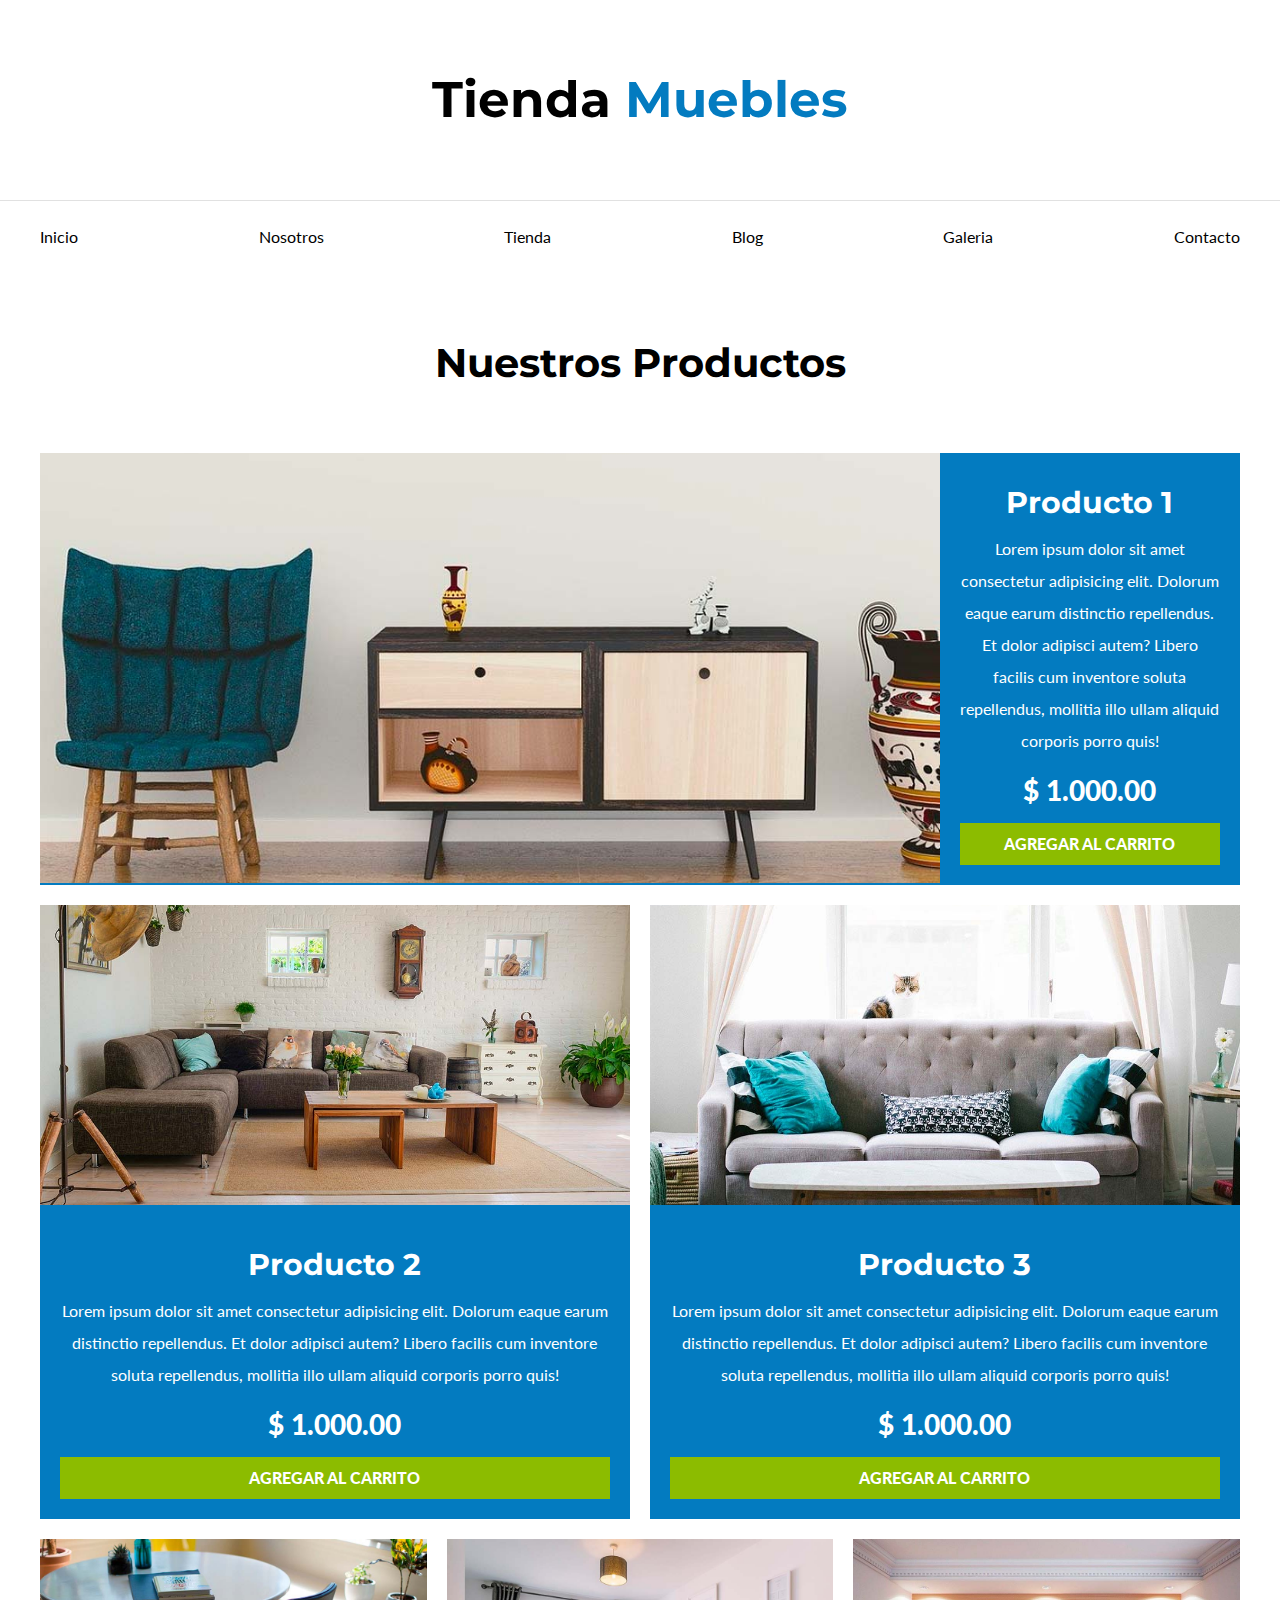
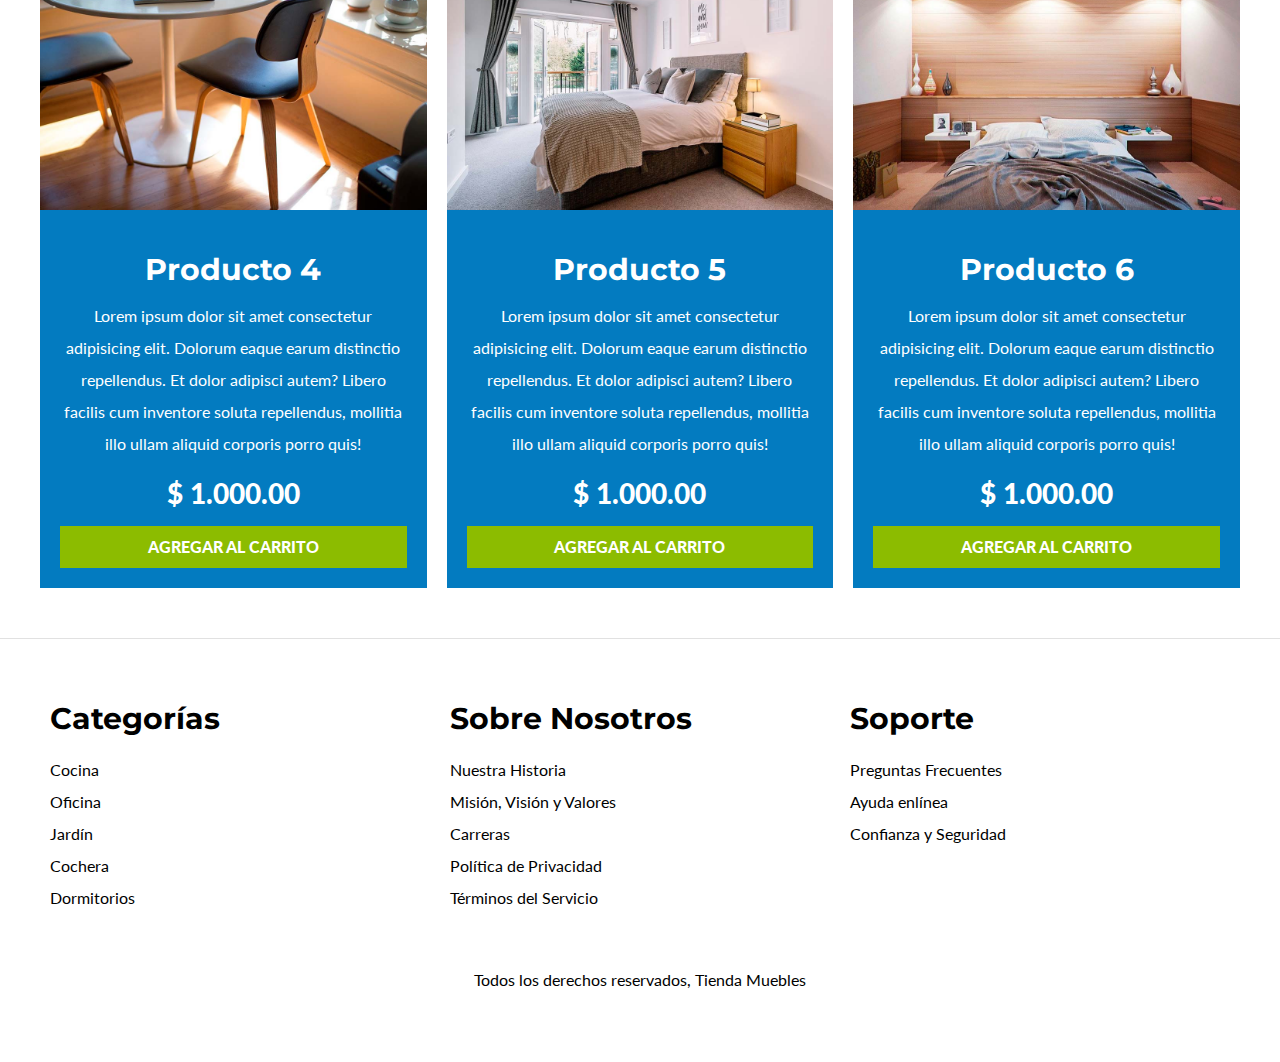
<file: tienda.html>
<!DOCTYPE html>
<html lang="es">

<head>
    <meta charset="UTF-8" />
    <meta http-equiv="X-UA-Compatible" content="IE=edge" />
    <meta name="viewport" content="width=device-width, initial-scale=1.0" />
    <title>Ecommerce - Tienda</title>
    <link rel="stylesheet" href="css/normalize.css">
    <link rel="preconnect" href="https://fonts.googleapis.com">
    <link rel="preconnect" href="https://fonts.gstatic.com" crossorigin>
    <link href="https://fonts.googleapis.com/css2?family=Lato:ital,wght@0,400;0,900;1,700&family=Montserrat:wght@400;700&family=Playfair+Display:wght@700&display=swap" rel="stylesheet">
    <link rel="stylesheet" href="css/app.css">
</head>
<!--Este es un comentario-->

<body>
    <header>
        <h1 class="nombre-sitio">Tienda <span>Muebles</span> </h1>
    </header>

    <div class="nav-contenedor">
        <nav class="nav-principal contenedor">
            <a href="index.html">Inicio</a>
            <a href="nosotros.html">Nosotros</a>
            <a href="tienda.html">Tienda</a>
            <a href="blog.html">Blog</a>
            <a href="galeria.html">Galeria</a>
            <a href="contacto.html">Contacto</a>
        </nav>
    </div>




    <main class="contenido-principal contenedor">
        <h2 class="text-center">Nuestros Productos</h2>
        <div class="listado-productos">
            <div class="producto">
                <img src="img/producto1.jpg" alt="Imagen Producto" />

                <div class="texto-producto">
                    <h3>Producto 1</h3>
                    <p>
                        Lorem ipsum dolor sit amet consectetur adipisicing elit. Dolorum eaque earum distinctio repellendus. Et dolor adipisci autem? Libero facilis cum inventore soluta repellendus, mollitia illo ullam aliquid corporis porro quis!
                    </p>
                    <p class="precio">$ 1.000.00</p>

                    <a class="btn" href="#">Agregar al carrito</a>
                </div>
            </div>
            <!--Producto-->

            <div class="producto">
                <img src="img/producto2.jpg" alt="Imagen Producto" />

                <div class="texto-producto">
                    <h3>Producto 2</h3>
                    <p>
                        Lorem ipsum dolor sit amet consectetur adipisicing elit. Dolorum eaque earum distinctio repellendus. Et dolor adipisci autem? Libero facilis cum inventore soluta repellendus, mollitia illo ullam aliquid corporis porro quis!
                    </p>
                    <p class="precio">$ 1.000.00</p>

                    <a class="btn" href="#">Agregar al carrito</a>
                </div>
            </div>
            <!--Producto-->
            <div class="producto">
                <img src="img/producto3.jpg" alt="Imagen Producto" />

                <div class="texto-producto">
                    <h3>Producto 3</h3>
                    <p>
                        Lorem ipsum dolor sit amet consectetur adipisicing elit. Dolorum eaque earum distinctio repellendus. Et dolor adipisci autem? Libero facilis cum inventore soluta repellendus, mollitia illo ullam aliquid corporis porro quis!
                    </p>
                    <p class="precio">$ 1.000.00</p>

                    <a class="btn" href="#">Agregar al carrito</a>
                </div>
            </div>
            <!--Producto-->
            <div class="producto">
                <img src="img/producto4.jpg" alt="Imagen Producto" />

                <div class="texto-producto">
                    <h3>Producto 4</h3>
                    <p>
                        Lorem ipsum dolor sit amet consectetur adipisicing elit. Dolorum eaque earum distinctio repellendus. Et dolor adipisci autem? Libero facilis cum inventore soluta repellendus, mollitia illo ullam aliquid corporis porro quis!
                    </p>
                    <p class="precio">$ 1.000.00</p>

                    <a class="btn" href="#">Agregar al carrito</a>
                </div>
            </div>
            <!--Producto-->
            <div class="producto">
                <img src="img/producto5.jpg" alt="Imagen Producto" />

                <div class="texto-producto">
                    <h3>Producto 5</h3>
                    <p>
                        Lorem ipsum dolor sit amet consectetur adipisicing elit. Dolorum eaque earum distinctio repellendus. Et dolor adipisci autem? Libero facilis cum inventore soluta repellendus, mollitia illo ullam aliquid corporis porro quis!
                    </p>
                    <p class="precio">$ 1.000.00</p>

                    <a class="btn" href="#">Agregar al carrito</a>
                </div>
            </div>
            <!--Producto-->
            <div class="producto">
                <img src="img/producto6.jpg" alt="Imagen Producto" />

                <div class="texto-producto">
                    <h3>Producto 6</h3>
                    <p>
                        Lorem ipsum dolor sit amet consectetur adipisicing elit. Dolorum eaque earum distinctio repellendus. Et dolor adipisci autem? Libero facilis cum inventore soluta repellendus, mollitia illo ullam aliquid corporis porro quis!
                    </p>
                    <p class="precio">$ 1.000.00</p>

                    <a class="btn" href="#">Agregar al carrito</a>
                </div>
            </div>
            <!--Producto-->
        </div>
        <!--Fin del listado-->
    </main>

    <footer class="site-footer">
        <div class="grid-footer contenedor">
            <div>
                <h3>Categorías</h3>

                <nav class="footer-menu">
                    <a href="#">Cocina</a>
                    <a href="#">Oficina</a>
                    <a href="#">Jardín</a>
                    <a href="#">Cochera</a>
                    <a href="#">Dormitorios</a>
                </nav>
            </div>
            <div>
                <h3>Sobre Nosotros</h3>
                <nav class="footer-menu">
                    <a href="#">Nuestra Historia</a>
                    <a href="#">Misión, Visión y Valores</a>
                    <a href="#">Carreras</a>
                    <a href="#">Política de Privacidad</a>
                    <a href="#">Términos del Servicio</a>
                </nav>
            </div>
            <div>
                <h3>Soporte</h3>
                <nav class="footer-menu">
                    <a href="#">Preguntas Frecuentes</a>
                    <a href="#">Ayuda enlínea</a>
                    <a href="#">Confianza y Seguridad</a>
                </nav>
            </div>
        </div>

        <p class="copyright">Todos los derechos reservados, Tienda Muebles</p>
    </footer>
</body>

</html>
</file>
<file: css/app.css>
html {
    box-sizing: border-box;
    font-size: 62.5%;
    /*Hace 1rem = 10px */
}

*,
*:before,
*:after {
    box-sizing: inherit;
}

body {
    font-family: 'Lato', sans-serif;
    font-size: 1.6rem;
    line-height: 2;
}


/**Esto se hace en cada proyecto, junto al normalize.css**/


/**Globales**/

h1,
h2,
h3 {
    font-family: 'Montserrat', sans-serif;
    margin: 0 0 5rem 0;
}

h1 {
    font-size: 5rem;
}

h2 {
    font-size: 4rem;
}

h3 {
    font-size: 3rem;
}

a {
    text-decoration: none;
    color: #000;
}

.contenedor {
    max-width: 120rem;
    margin: 0 auto;
}

img {
    max-width: 100%;
    /**display: block;**/
}


/** permite adaptar la caja al tamaño del width a todos los elementos**/

.btn {
    background-color: #8cbc00;
    display: block;
    color: #ffffff;
    text-transform: uppercase;
    font-weight: 900;
    padding: .5rem;
    transition: background-color .3s ease-out;
    text-align: center;
    border: none;
}

.btn:hover {
    background-color: #769c02;
    cursor: pointer;
}


/*Pseudoclase hover: aplica css cuando se posiciona sobre el elemento**/


/**Utilidades**/

.text-center {
    text-align: center;
}

.max-width-30 {
    max-width: 30rem;
}


/**Header y Navegacion**/

.nombre-sitio {
    margin-top: 5rem;
    /**ubica el texto **/
    text-align: center;
}

.nombre-sitio span {
    color: #037bc0;
}

.nav-contenedor {
    border-top: .1rem solid #e1e1e1;
}

.nav-principal {
    padding: 2rem 0;
    display: flex;
    justify-content: space-between;
}

.hero {
    background-image: url('../img/principal.jpg');
    background-repeat: no-repeat;
    background-size: cover;
    /**Para que aparezca la imagen debe tener una altura/dimension**/
    background-position: center center;
    /**Ubica la porcion de la imagen que quiero que se muestre**/
    height: 55rem;
}


/**Categorias**/

.categorias {
    padding-top: 5rem;
}

.categorias h2 {
    text-align: center;
}

.categoria a {
    text-align: center;
    display: block;
    padding: 2rem;
    font-size: 2rem;
}

.categoria a:hover {
    background-color: #037bc0;
    color: antiquewhite;
    border-top-left-radius: 1rem;
    border-bottom-right-radius: 1rem;
}

.listado-categorias {
    display: grid;
    grid-template-columns: repeat(3, 1fr);
    gap: 2rem;
}


/**Sobre Nosotros**/

.sobre-nosotros {
    background-image: linear-gradient(to right, transparent 50%, #037bc0 50%, #037bc0 100%), url(../img/nosotros.jpg);
    padding: 10rem 0;
    background-position: left center;
    background-repeat: no-repeat;
    background-size: 100%, 120rem;
}

.sobre-nosotros-grid {
    display: flex;
    justify-content: flex-end;
    /*display: grid;
    grid-template-columns: repeat(2, 1fr);
    column-gap: 8rem;*/
}

.texto-nosotros {
    /*grid-column: 2 / 3;*/
    color: #ffffff;
    flex-basis: 50%;
    padding-left: 10rem;
}


/** Listado Productos **/

.contenido-principal {
    padding-top: 5rem;
}

.listado-productos {
    display: grid;
    grid-template-columns: repeat(6, 1fr);
    gap: 2rem;
}

.producto:nth-child(1) {
    grid-column-start: 1;
    grid-column-end: 7;
    display: grid;
    grid-template-columns: 3fr 1fr;
}

.producto:nth-child(1) img {
    height: 43rem;
    width: 100%;
    object-fit: cover;
}

.producto:nth-child(2) {
    grid-column-start: 1;
    grid-column-end: 4;
}

.producto:nth-child(2) img,
.producto:nth-child(3) img {
    height: 30rem;
    width: 100%;
    object-fit: cover;
}

.producto:nth-child(3) {
    grid-column-start: 4;
    grid-column-end: 7;
}

.producto:nth-child(4) {
    grid-column-start: 1;
    grid-column-end: 3;
}

.producto:nth-child(5) {
    grid-column-start: 3;
    grid-column-end: 5;
}

.producto:nth-child(6) {
    grid-column-start: 5;
    grid-column-end: 7;
}

.producto {
    background-color: #037bc0;
}

.texto-producto {
    text-align: center;
    color: #ffffff;
    padding: 2rem;
}

.texto-producto h3 {
    margin: 0;
}

.texto-producto p {
    margin: 0 0 .5rem 0;
}

.texto-producto .precio {
    font-size: 2.8rem;
    font-weight: 900;
}

.producto img {
    transition: transform .3s ease-out;
}

.producto img:hover {
    transform: scale(1.1);
}


/**Footer**/

.site-footer {
    border-top: 1px solid #e1e1e1;
    margin-top: 5rem;
    padding: 5rem;
}

.site-footer h3 {
    margin-bottom: .5rem;
}

.grid-footer {
    display: grid;
    grid-template-columns: repeat(3, 1fr);
    gap: 2rem;
}

.footer-menu a {
    display: block;
}

.copyright {
    margin-top: 5rem;
    text-align: center;
}


/**Nosotros**/

.contenido-nosotros {
    display: grid;
    grid-template-columns: 1fr 2fr;
    /**grid-template-columns: repeat(auto-fit, minmax(25rem, 1rem));
    auto-fit lo ajusta automaticamente
    minmax acomoda dandole una fraccion a cada uno cuando alcance 250px**/
    column-gap: 4rem;
}

.informacion-nosotros {
    display: flex;
    flex-direction: column;
    justify-content: center;
}


/**Blog**/

.contenedor-blog {
    display: grid;
    grid-template-columns: 2fr 1fr;
    column-gap: 4rem;
}

.entrada {
    border-bottom: 2px solid #e1e1e1;
    padding-bottom: 4rem;
    margin-bottom: 2rem;
}


/**Pseudoselector para manipular solo el ultimo elemento**/

.entrada:last-of-type {
    border: none;
}

.entrada-meta {
    display: flex;
    justify-content: space-between;
}

.entrada-meta p {
    font-weight: 700;
}

.entrada-meta span {
    color: #037bc0;
}

.conenido-entrada-blog {
    width: 60rem;
    margin: 0 auto;
}


/**Galería**/

.galeria {
    list-style: none;
    padding: 0;
    margin: 0;
    display: grid;
    grid-template-columns: repeat(3, 1fr);
    gap: 2rem;
}

.galeria img {
    height: 40rem;
    width: 40rem;
    object-fit: cover;
}


/**Formulario**/

.formulario {
    max-width: 60rem;
    margin: 0 auto;
}

.formulario fieldset {
    border: 1px solid #000;
    margin-bottom: 2rem;
}

.formulario legend {
    background-color: #005485;
    width: 100%;
    text-align: center;
    color: #ffffff;
    text-transform: uppercase;
    font-weight: 900;
    padding: 1rem;
    margin-bottom: 4rem;
}

.campo {
    display: flex;
    margin-bottom: 2rem;
}

.campo label {
    flex-basis: 10rem;
}

.campo input:not([type="radio"]),
.campo textarea,
.campo select {
    flex: 1;
    border: 1px solid #e1e1e1;
    padding: 1rem;
}
</file>
